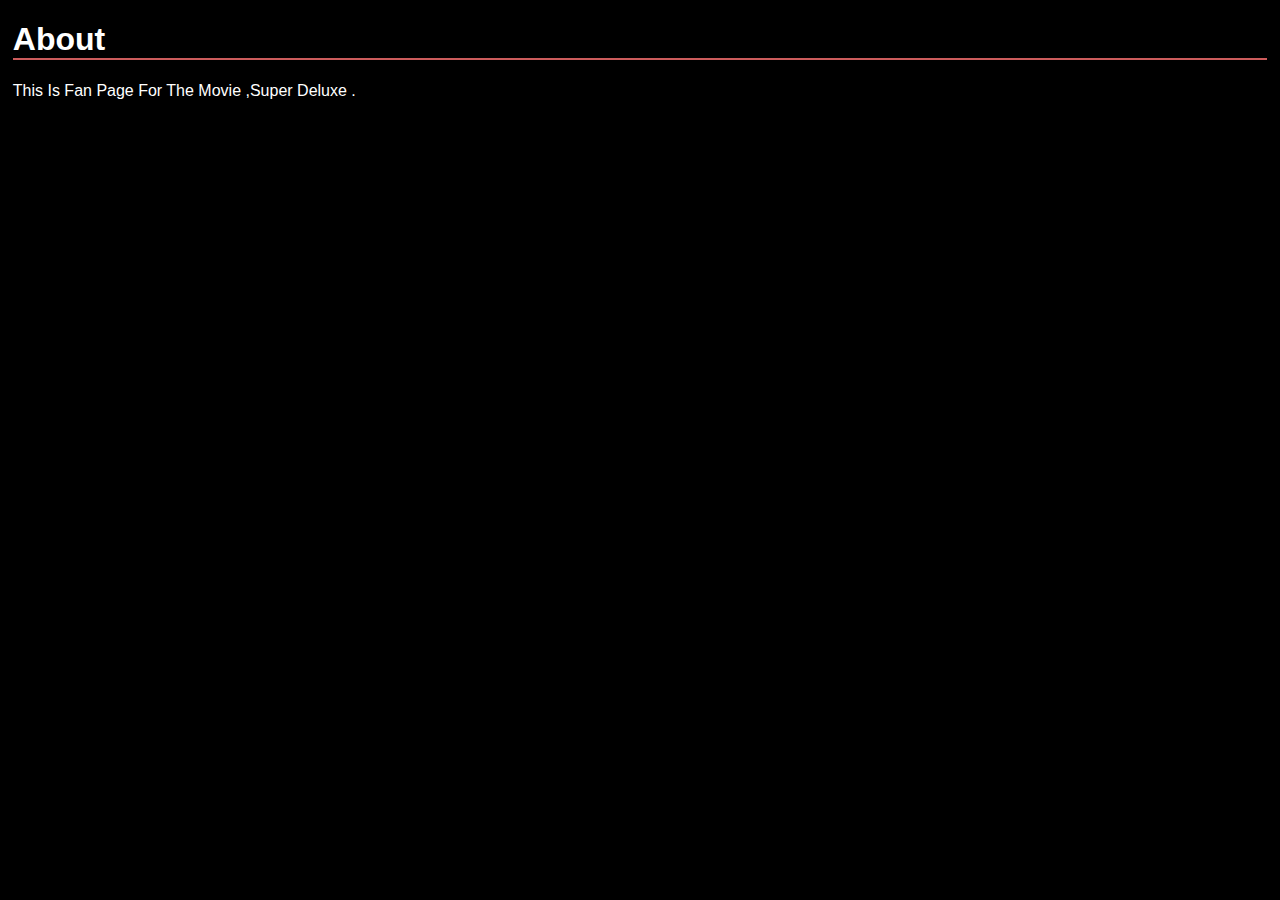
<file: about.html>
<!DOCTYPE html>
<html lang="en">

<head>
    <meta charset="UTF-8">
    <meta http-equiv="X-UA-Compatible" content="IE=edge">
    <meta name="viewport" content="width=device-width, initial-scale=1.0">
    <title>ABOUT</title>
    <style>
        body {
            margin: 1%;
            padding: 0%;
            border: 0%;
            font-family: 'Kanit', sans-serif;
            margin-left: 1%;
            margin-right: 1%;
            font-size: medium;
            background-color: black;
            color: white;
        }

        h1 {
            border-bottom: 2px solid indianred;
            display: block;
        }
    </style>
</head>

<body>
    <h1>About</h1>
    <P>This Is Fan Page For The Movie ,Super Deluxe .</P>
</body>

</html>
</file>
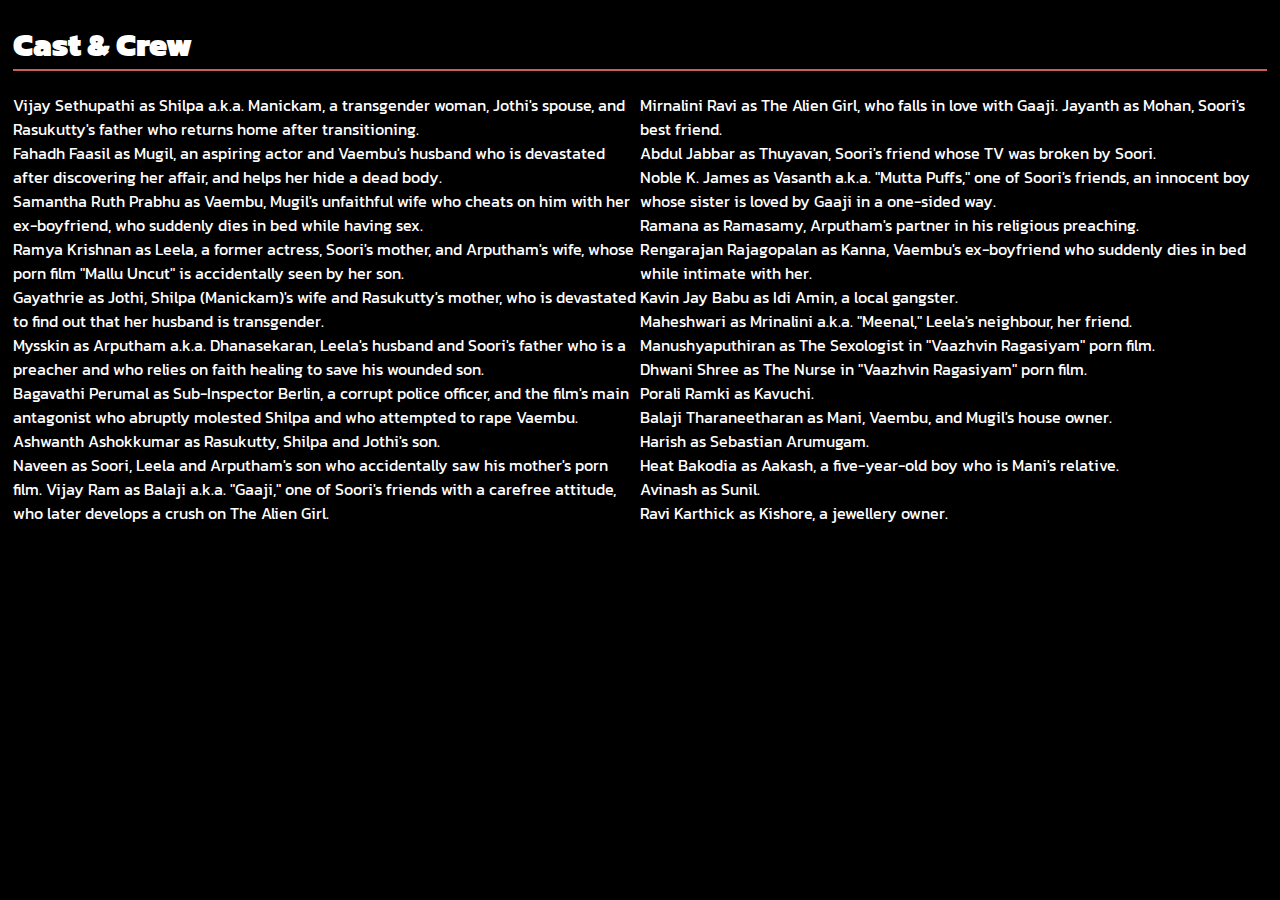
<file: Cast.html>
<!DOCTYPE html>
<html lang="en">

<head>
    <meta charset="UTF-8">
    <meta http-equiv="X-UA-Compatible" content="IE=edge">
    <meta name="viewport" content="width=device-width, initial-scale=1.0">
    <title>Cast & crew</title>
    <link rel="preconnect" href="https://fonts.googleapis.com">
    <link rel="preconnect" href="https://fonts.gstatic.com" crossorigin>
    <link href="https://fonts.googleapis.com/css2?family=Kanit:ital,wght@1,200&display=swap" rel="stylesheet">
    <style>
        body {
            margin: 1%;
            padding: 0%;
            border: 0%;
            font-family: 'Kanit', sans-serif;
            margin-left: 1%;
            margin-right: 1%;
            font-size: medium;
            background-color: black;
            color: white;
        }

        .right {
            height: 50%;
            width: 50%;
            float: left;


        }

        .left {
            height: 50%;
            width: 50%;
            float: right;

        }

        .left {
            width: 50%;
        }

        h1 {
            border-bottom: 2px solid indianred;

            display: block;
        }
    </style>
</head>

<body>
    <h1><b>
            <l>Cast & Crew</l>
        </b></h1>
    <div class="right">
        Vijay Sethupathi as Shilpa a.k.a. Manickam, a transgender woman, Jothi's spouse, and Rasukutty's father who
        returns home after transitioning.
        <br>
        Fahadh Faasil as Mugil, an aspiring actor and Vaembu's husband who is devastated after discovering her affair,
        and helps her hide a dead body.
        <br>
        Samantha Ruth Prabhu as Vaembu, Mugil's unfaithful wife who cheats on him with her ex-boyfriend, who suddenly
        dies in bed while having sex.
        <br>
        Ramya Krishnan as Leela, a former actress, Soori's mother, and Arputham's wife, whose porn film "Mallu Uncut" is
        accidentally seen by her son.
        <br>
        Gayathrie as Jothi, Shilpa (Manickam)'s wife and Rasukutty's mother, who is devastated to find out that her
        husband is transgender.
        <br>
        Mysskin as Arputham a.k.a. Dhanasekaran, Leela's husband and Soori's father who is a preacher and who relies on
        faith healing to save his wounded son.
        <br>
        Bagavathi Perumal as Sub-Inspector Berlin, a corrupt police officer, and the film's main antagonist who abruptly
        molested Shilpa and who attempted to rape Vaembu.
        <br>
        Ashwanth Ashokkumar as Rasukutty, Shilpa and Jothi's son.
        <br>
        Naveen as Soori, Leela and Arputham's son who accidentally saw his mother's porn film.
        Vijay Ram as Balaji a.k.a. "Gaaji," one of Soori's friends with a carefree attitude, who later develops a crush
        on The Alien Girl.
        <br>
    </div>
    <div class="left">
        Mirnalini Ravi as The Alien Girl, who falls in love with Gaaji.
        Jayanth as Mohan, Soori's best friend.
        <br>
        Abdul Jabbar as Thuyavan, Soori's friend whose TV was broken by Soori.
        <br>
        Noble K. James as Vasanth a.k.a. "Mutta Puffs," one of Soori's friends, an innocent boy whose sister is loved by
        Gaaji in a one-sided way.
        <br>
        Ramana as Ramasamy, Arputham's partner in his religious preaching.
        <br>
        Rengarajan Rajagopalan as Kanna, Vaembu's ex-boyfriend who suddenly dies in bed while intimate with her.
        <br>
        Kavin Jay Babu as Idi Amin, a local gangster.
        <br>
        Maheshwari as Mrinalini a.k.a. "Meenal," Leela's neighbour, her friend.
        <br>
        Manushyaputhiran as The Sexologist in "Vaazhvin Ragasiyam" porn film.
        <br>
        Dhwani Shree as The Nurse in "Vaazhvin Ragasiyam" porn film.
        <br>
        Porali Ramki as Kavuchi.
        <br>
        Balaji Tharaneetharan as Mani, Vaembu, and Mugil's house owner.
        <br>
        Harish as Sebastian Arumugam.
        <br>
        Heat Bakodia as Aakash, a five-year-old boy who is Mani's relative.
        <br>
        Avinash as Sunil.
        <br>
        Ravi Karthick as Kishore, a jewellery owner.
        <br>
    </div>
</body>

</html>
</file>
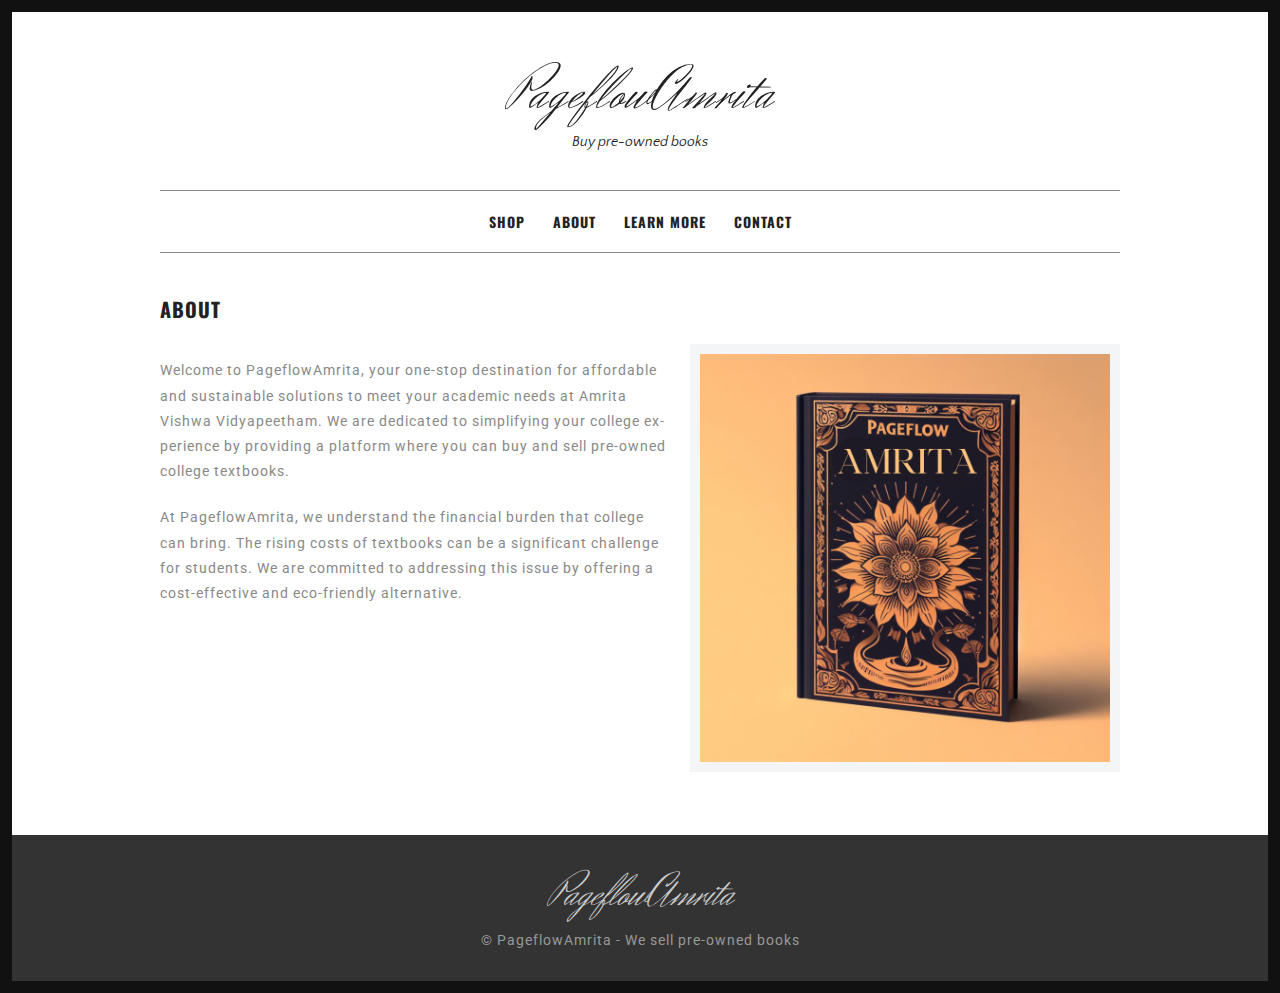
<file: Moschino Free Website Template - Free-CSS.com/HTML-Moschino1.0.0/about.html>
<!DOCTYPE html>
<html lang="en-US">
<head>
<meta charset="UTF-8">
<meta name="viewport" content="width=device-width, initial-scale=1">
<title>PageflowAmrita | About</title>
<link rel='stylesheet' href='css/woocommerce-layout.css' type='text/css' media='all'/>
<link rel='stylesheet' href='css/woocommerce-smallscreen.css' type='text/css' media='only screen and (max-width: 768px)'/>
<link rel='stylesheet' href='css/woocommerce.css' type='text/css' media='all'/>
<link rel='stylesheet' href='css/font-awesome.min.css' type='text/css' media='all'/>
<link rel='stylesheet' href='style.css' type='text/css' media='all'/>
<link rel='stylesheet' href='https://fonts.googleapis.com/css?family=Oswald:400,500,700%7CRoboto:400,500,700%7CHerr+Von+Muellerhoff:400,500,700%7CQuattrocento+Sans:400,500,700' type='text/css' media='all'/>
<link rel='stylesheet' href='css/easy-responsive-shortcodes.css' type='text/css' media='all'/>
</head>
<body class="home page page-template page-template-template-portfolio page-template-template-portfolio-php">
<div id="page">
	<div class="container">
		<header id="masthead" class="site-header">
		<div class="site-branding">
			<h1 class="site-title"><a href="shop.html" rel="home">PageflowAmrita</a></h1>
			<h2 class="site-description">Buy pre-owned books</h2>
		</div>
		<nav id="site-navigation" class="main-navigation">
		<button class="menu-toggle">Menu</button>
		<a class="skip-link screen-reader-text" href="#content">Skip to content</a>
		<div class="menu-menu-1-container">
			<ul id="menu-menu-1" class="menu">
				<li><a href="shop.html">Shop</a></li>
				<li><a href="about.html">About</a></li>
				
			
				<li><a href="Learn More.html">Learn More</a></li>
				<!-- <li><a href="#">Pages</a>
				<ul class="sub-menu">
					<li><a href="portfolio-item.html">Portfolio Item</a></li>
					<li><a href="blog-single.html">Blog Article</a></li>
					<li><a href="shop-single.html">Shop Item</a></li>
					<li><a href="portfolio-category.html">Portfolio Category</a></li>
				</ul>
				</li> -->
				<li><a href="contact.html">Contact</a></li>
			</ul>
		</div>
		</nav>
		</header>
		<!-- #masthead -->
		<div id="content" class="site-content">
			<div id="primary" class="content-area column full">
				<main id="main" class="site-main">
				
				<article class="hentry">
				<header class="entry-header">
				<h1 class="entry-title">About</h1>	
				</header>
				<!-- .entry-header -->

				<div class="entry-content">
				<p><img style="border:10px solid #f4f5f6" src="images/Add a heading.jpg" alt="bg5" width="430" class="alignright"></p>
				<p>Welcome to PageflowAmrita, your one-stop destination for affordable and sustainable solutions to meet your academic needs at Amrita Vishwa Vidyapeetham. We are dedicated to simplifying your college experience by providing a platform where you can buy and sell pre-owned college textbooks.
                </p>
				<p>At PageflowAmrita, we understand the financial burden that college can bring. The rising costs of textbooks can be a significant challenge for students. We are committed to addressing this issue by offering a cost-effective and eco-friendly alternative.</p>
				<!-- <h2 style="font-family: 'Herr Von Muellerhoff';color:#ccc;font-weight:300;">Yours, Von Muellerhoff</h2> -->
				</div><!-- .entry-content -->
				</article>
				
				</main>
				<!-- #main -->
			</div>
			<!-- #primary -->
		</div>
		<!-- #content -->
	</div>
	<!-- .container -->
	<footer id="colophon" class="site-footer">
	<div class="container">
		<div class="site-info">
			<h1 style="font-family: 'Herr Von Muellerhoff';color: #ccc;font-weight:300;text-align: center;margin-bottom:0;margin-top:0;line-height:1.4;font-size: 46px;">PageflowAmrita</h1>
			&copy; PageflowAmrita - We sell pre-owned books</a>
		</div>
	</div>	
	</footer>
	<a href="#top" class="smoothup" title="Back to top"><span class="genericon genericon-collapse"></span></a>
</div>
<!-- #page -->
<script src='js/jquery.js'></script>
<script src='js/plugins.js'></script>
<script src='js/scripts.js'></script>
<script src='js/masonry.pkgd.min.js'></script>
</body>
</html>
</file>
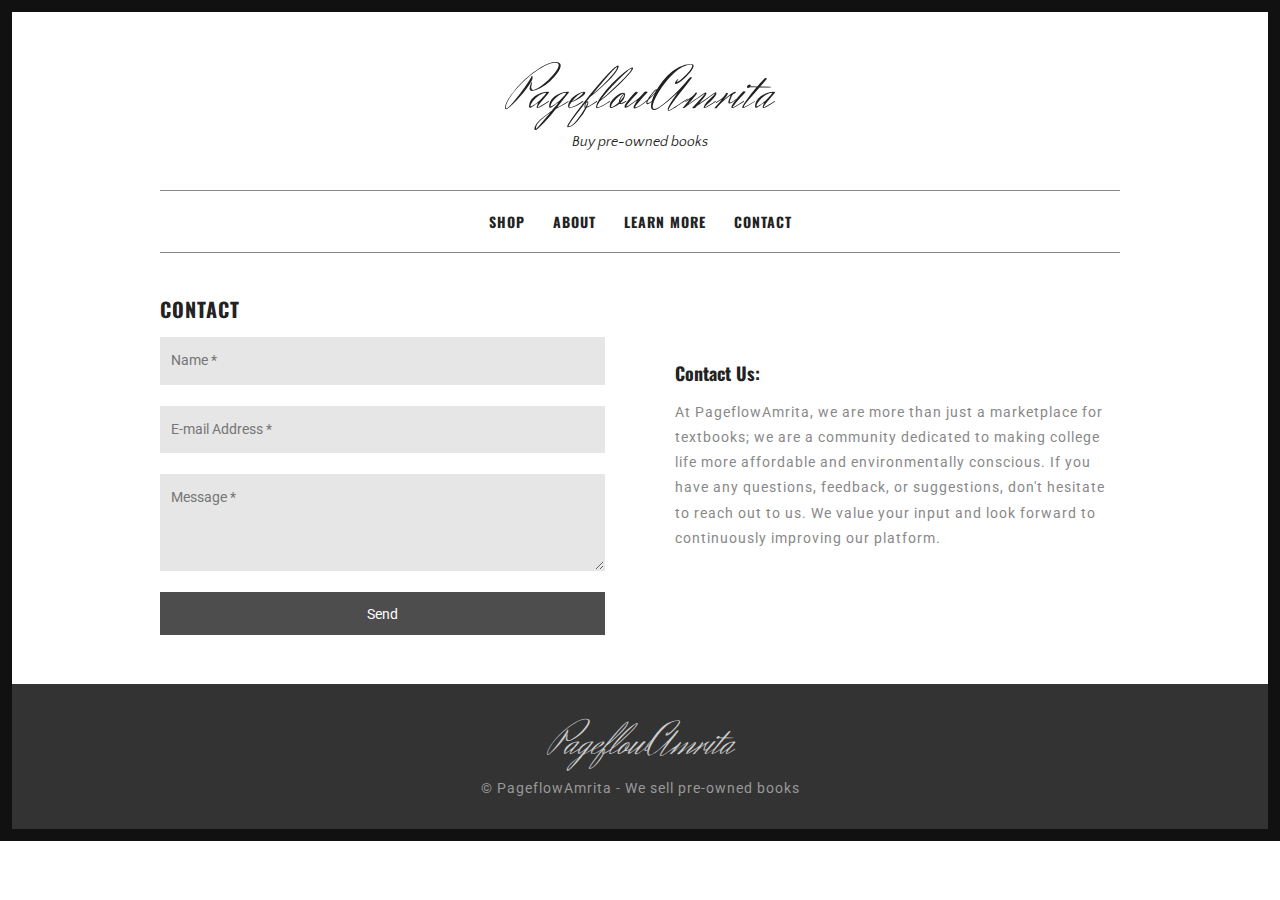
<file: Moschino Free Website Template - Free-CSS.com/HTML-Moschino1.0.0/contact.html>
<!DOCTYPE html>
<html lang="en-US">
<head>
<meta charset="UTF-8">
<meta name="viewport" content="width=device-width, initial-scale=1">
<title>PageflowAmrita | Contact</title>
<link rel='stylesheet' href='css/woocommerce-layout.css' type='text/css' media='all'/>
<link rel='stylesheet' hreft='css/woocommerce-smallscreen.css' type='text/css' media='only screen and (max-width: 768px)'/>
<link rel='stylesheet' href='css/woocommerce.css' type='text/css' media='all'/>
<link rel='stylesheet' href='css/font-awesome.min.css' type='text/css' media='all'/>
<link rel='stylesheet' href='style.css' type='text/css' media='all'/>
<link rel='stylesheet' href='https://fonts.googleapis.com/css?family=Oswald:400,500,700%7CRoboto:400,500,700%7CHerr+Von+Muellerhoff:400,500,700%7CQuattrocento+Sans:400,500,700' type='text/css' media='all'/>
<link rel='stylesheet' href='css/easy-responsive-shortcodes.css' type='text/css' media='all'/>
</head>
<body class="home page page-template page-template-template-portfolio page-template-template-portfolio-php">
<div id="page">
	<div class="container">
		<header id="masthead" class="site-header">
		<div class="site-branding">
			<h1 class="site-title"><a href="shop.html" rel="home">PageflowAmrita</a></h1>
			<h2 class="site-description">Buy pre-owned books</h2>
		</div>
		<nav id="site-navigation" class="main-navigation">
		<button class="menu-toggle">Menu</button>
		<a class="skip-link screen-reader-text" href="#content">Skip to content</a>
		<div class="menu-menu-1-container">
			<ul id="menu-menu-1" class="menu">
			<li><a href="shop.html">Shop</a></li>	
				<li><a href="about.html">About</a></li>
				
			
				<li><a href="Learn More.html">Learn More</a></li>
				<!-- <li><a href="#">Pages</a>
				<ul class="sub-menu">
					<li><a href="portfolio-item.html">Portfolio Item</a></li>
					<li><a href="blog-single.html">Blog Article</a></li>
					<li><a href="shop-single.html">Shop Item</a></li>
					<li><a href="portfolio-category.html">Portfolio Category</a></li>
				</ul>
				</li> -->
				<li><a href="contact.html">Contact</a></li>
			</ul>
		</div>
		</nav>
		</header>
		<!-- #masthead -->
		<div id="content" class="site-content">
			<div id="primary" class="content-area column full">
				<main id="main" class="site-main">
				<article id="post-39" class="post-39 page type-page status-publish hentry">
				<header class="entry-header">
				<h1 class="entry-title">Contact</h1>
				</header>
				<!-- .entry-header -->
				<div class="entry-content">
						
					<!-- BEGIN MAP -->
					<!-- <p><script src='https://maps.googleapis.com/maps/api/js?v=3.exp'></script>
					<div style='overflow:hidden;height:380px;width:100%;'>
					<div id='gmap_canvas' style='height:380px;width:100%;'></div>
					<div>embed google maps</a></div>
					<style>#gmap_canvas img{max-width:none!important;background:none!important}</style>
					</div>
					<p><script type='text/javascript'>function init_map(){var myOptions = {zoom:10,center:new google.maps.LatLng(3.4000221,-76.387969),mapTypeId: google.maps.MapTypeId.ROADMAP};map = new google.maps.Map(document.getElementById('gmap_canvas'), myOptions);marker = new google.maps.Marker({map: map,position: new google.maps.LatLng(3.4000221,-76.387969)});infowindow = new google.maps.InfoWindow({content:'<strong>Jane Photography</strong><br />Florida Beach<br />'});google.maps.event.addListener(marker, 'click', function(){infowindow.open(map,marker);});infowindow.open(map,marker);}google.maps.event.addDomListener(window, 'load', init_map);</script></p> -->
					<!-- END MAP -->
						
					<div class="wpcmsdev-columns">
						<div class="column column-width-one-half">
											
							
							<form class="wpcf7" method="post" action="contact.php" id="contactform">
								<div class="form">
									<p><input type="text" name="name" placeholder="Name *"></p>
									<p><input type="text" name="email" placeholder="E-mail Address *"></p>
									<p><textarea name="comment" rows="3" placeholder="Message *"></textarea></p>
									<input type="submit" id="submit" class="clearfix btn" value="Send">
								</div>
							</form>
							<div class="done">								
								Your message has been sent. Thank you!
							</div>
							
						</div>
						<div class="column column-width-one-half">
							<h4> Contact Us: </h4>
							<p>
								At PageflowAmrita, we are more than just a marketplace for textbooks; we are a community dedicated to making college life more affordable and environmentally conscious. If you have any questions, feedback, or suggestions, don't hesitate to reach out to us. We value your input and look forward to continuously improving our platform.
							</p>
						</div>
					</div>
				</div>
				<!-- .entry-content -->
				</article>
				</main>
				<!-- #main -->
			</div>
			<!-- #primary -->
		</div>
		<!-- #content -->
	</div>
	<!-- .container -->
	<footer id="colophon" class="site-footer">
	<div class="container">
		<div class="site-info">
			<h1 style="font-family: 'Herr Von Muellerhoff';color: #ccc;font-weight:300;text-align: center;margin-bottom:0;margin-top:0;line-height:1.4;font-size: 46px;">PageflowAmrita</h1>
			&copy; PageflowAmrita - We sell pre-owned books</a>
		</div>
	</div>
	</footer>
	<a href="#top" class="smoothup" title="Back to top"><span class="genericon genericon-collapse"></span></a>
</div>
<!-- #page -->
<script src='js/jquery.js'></script>
<script src='js/plugins.js'></script>
<script src='js/scripts.js'></script>
<script src='js/masonry.pkgd.min.js'></script>
<script src='js/validate.js'></script>
</body>
</html>
</file>
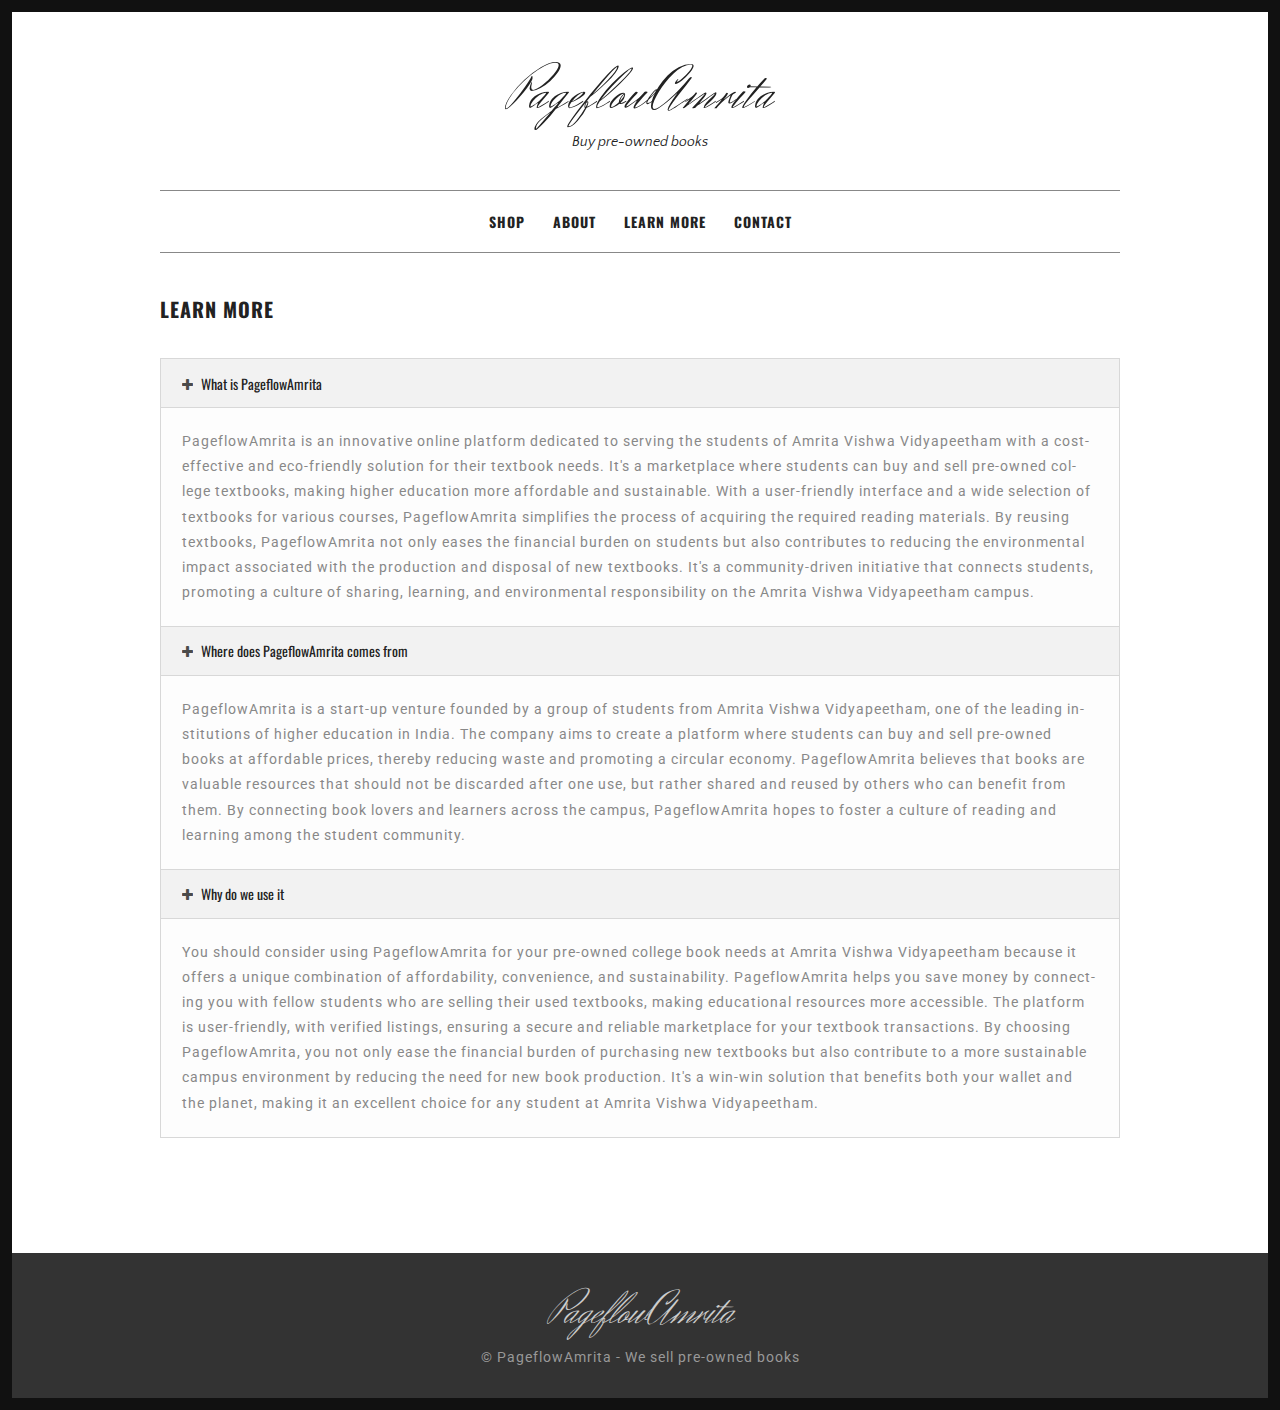
<file: Moschino Free Website Template - Free-CSS.com/HTML-Moschino1.0.0/Learn more.html>
<!DOCTYPE html>
<html lang="en-US">

<head>
	<meta charset="UTF-8">
	<meta name="viewport" content="width=device-width, initial-scale=1">
	<title>PageflowAmrita | Learn more</title>
	<link rel='stylesheet' href='css/woocommerce-layout.css' type='text/css' media='all' />
	<link rel='stylesheet' href='css/woocommerce-smallscreen.css' type='text/css'
		media='only screen and (max-width: 768px)' />
	<link rel='stylesheet' href='css/woocommerce.css' type='text/css' media='all' />
	<link rel='stylesheet' href='css/font-awesome.min.css' type='text/css' media='all' />
	<link rel='stylesheet' href='style.css' type='text/css' media='all' />
	<link rel='stylesheet'
		href='https://fonts.googleapis.com/css?family=Oswald:400,500,700%7CRoboto:400,500,700%7CHerr+Von+Muellerhoff:400,500,700%7CQuattrocento+Sans:400,500,700'
		type='text/css' media='all' />
	<link rel='stylesheet' href='css/easy-responsive-shortcodes.css' type='text/css' media='all' />
</head>

<body>
	<div id="page">
		<div class="container">
			<header id="masthead" class="site-header">
				<div class="site-branding">
					<h1 class="site-title"><a href="shop.html" rel="home">PageflowAmrita</a></h1>
					<h2 class="site-description">Buy pre-owned books</h2>
				</div>
				<nav id="site-navigation" class="main-navigation">
					<button class="menu-toggle">Menu</button>
					<a class="skip-link screen-reader-text" href="#content">Skip to content</a>
					<div class="menu-menu-1-container">
						<ul id="menu-menu-1" class="menu">
<li><a href="shop.html">Shop</a></li>
							<li><a href="about.html">About</a></li>
							

							<li><a href="Learn More.html">Learn More</a></li>
							<!-- <li><a href="#">Pages</a>
								<ul class="sub-menu">
									<li><a href="portfolio-item.html">Portfolio Item</a></li>
									<li><a href="blog-single.html">Blog Article</a></li>
									<li><a href="shop-single.html">Shop Item</a></li>
									<li><a href="portfolio-category.html">Portfolio Category</a></li>
								</ul>
							</li> -->
							<li><a href="contact.html">Contact</a></li>
						</ul>
					</div>
				</nav>
			</header>
			<!-- #masthead -->
			<div id="content" class="site-content">
				<div id="primary" class="content-area column full">
					<main id="main" class="site-main" role="main">
						<article id="post-37" class="post-37 page type-page status-publish hentry">
							<header class="entry-header">
								<h1 class="entry-title">Learn More</h1>
							</header>
							<!-- .entry-header -->
							<div class="entry-content">
								<p>

								</p>

								<div class="wpcmsdev-accordion">
									<div class="accordion-item">
										<h3 class="accordion-item-title"><a href="#accordion-item-what-is-lore-ipsum"><i
													class="fa fa-plus icon-for-inactive"></i><i
													class="fa fa-minus icon-for-active"></i>What is PageflowAmrita</a>
										</h3>
										<div id="accordion-item-what-is-lore-ipsum" class="accordion-item-content">
											<p>
												PageflowAmrita is an innovative online platform dedicated to serving the
												students of Amrita Vishwa Vidyapeetham with a cost-effective and
												eco-friendly solution for their textbook needs. It's a marketplace where
												students can buy and sell pre-owned college textbooks, making higher
												education more affordable and sustainable. With a user-friendly
												interface and a wide selection of textbooks for various courses,
												PageflowAmrita simplifies the process of acquiring the required reading
												materials. By reusing textbooks, PageflowAmrita not only eases the
												financial burden on students but also contributes to reducing the
												environmental impact associated with the production and disposal of new
												textbooks. It's a community-driven initiative that connects students,
												promoting a culture of sharing, learning, and environmental
												responsibility on the Amrita Vishwa Vidyapeetham campus.
											</p>
										</div>
									</div>
									<div class="accordion-item">
										<h3 class="accordion-item-title"><a
												href="#accordion-item-where-does-it-come-from"><i
													class="fa fa-plus icon-for-inactive"></i><i
													class="fa fa-minus icon-for-active"></i>Where does PageflowAmrita
												comes from</a>
										</h3>
										<div id="accordion-item-where-does-it-come-from" class="accordion-item-content">
											<p>
												PageflowAmrita is a start-up venture founded by a group of students from
												Amrita Vishwa Vidyapeetham, one of the leading institutions of higher
												education in India. The company aims to create a platform where students
												can buy and sell pre-owned books at affordable prices, thereby reducing
												waste and promoting a circular economy. PageflowAmrita believes that
												books are valuable resources that should not be discarded after one use,
												but rather shared and reused by others who can benefit from them. By
												connecting book lovers and learners across the campus, PageflowAmrita
												hopes to foster a culture of reading and learning among the student
												community.
											</p>
										</div>
									</div>
									<div class="accordion-item">
										<h3 class="accordion-item-title"><a href="#accordion-item-why-do-we-use-it"><i
													class="fa fa-plus icon-for-inactive"></i><i
													class="fa fa-minus icon-for-active"></i>Why do we use it</a></h3>
										<div id="accordion-item-why-do-we-use-it" class="accordion-item-content">
											<p>
												You should consider using PageflowAmrita for your pre-owned college book
												needs at Amrita Vishwa Vidyapeetham because it offers a unique
												combination of affordability, convenience, and sustainability.
												PageflowAmrita helps you save money by connecting you with fellow
												students who are selling their used textbooks, making educational
												resources more accessible. The platform is user-friendly, with verified
												listings, ensuring a secure and reliable marketplace for your textbook
												transactions. By choosing PageflowAmrita, you not only ease the
												financial burden of purchasing new textbooks but also contribute to a
												more sustainable campus environment by reducing the need for new book
												production. It's a win-win solution that benefits both your wallet and
												the planet, making it an excellent choice for any student at Amrita
												Vishwa Vidyapeetham.
											</p>
										</div>
									</div>
								</div>

						</article>
						<div class="clearfix">
						</div>
						<nav class="pagination"></nav>
					</main>

				</div>

			</div>

		</div>
		<!-- .container -->
		<footer id="colophon" class="site-footer">
			<div class="container">
				<div class="site-info">
					<h1
						style="font-family: 'Herr Von Muellerhoff';color: #ccc;font-weight:300;text-align: center;margin-bottom:0;margin-top:0;line-height:1.4;font-size: 46px;">
						PageflowAmrita</h1>
					&copy; PageflowAmrita - We sell pre-owned books</a>
				</div>
			</div>
		</footer>
		<a href="#top" class="smoothup" title="Back to top"><span class="genericon genericon-collapse"></span></a>
	</div>
	<!-- #page -->
	<script src='js/jquery.js'></script>
	<script src='js/plugins.js'></script>
	<script src='js/scripts.js'></script>
	<script src='js/accordion.js'></script>
	<script src='js/tabs.js'></script>
	<script src='js/toggle.js'></script>
	<script src='js/masonry.pkgd.min.js'></script>
</body>

</html>
</file>
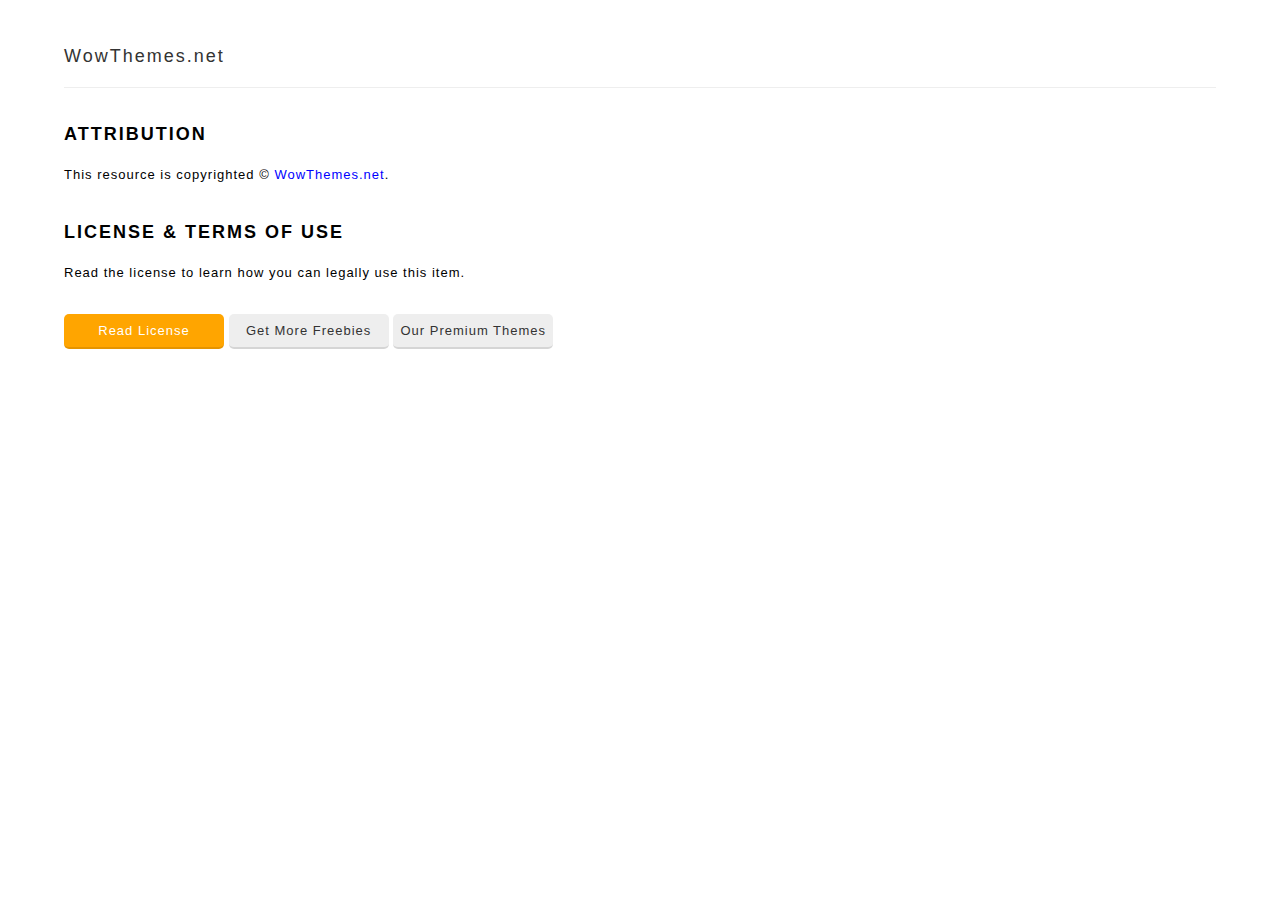
<file: Moschino Free Website Template - Free-CSS.com/HTML-Moschino1.0.0/license.html>
<html>
<body>
<style>
h1 {font-size:18px;letter-spacing:2px;margin-top:30px;}
body {margin:0;font-family:Arial;line-height:1.8; 
    letter-spacing: 1px;
    font-size: 13px;}
hr {border-top:1px solid #eee;border-bottom:0;height:1px;}
a {text-decoration:none;color:blue;}
.btn {text-align:center;background-color:#eee;padding:5px;color:#333;border-bottom:2px solid rgba(0,0,0,0.1);border-radius:5px;min-width:150px;display:inline-block;}
.btn.green {background-color:green;color:#fff;}
.btn.orange {background-color:orange;color:#fff;}
.paypal {display: inline-block;
    font-family: inherit;
    font-size: 12px;
    font-weight: 900;
    color: #fff;
    text-align: center;
    padding: 10px 14px;
    background: #f39264;
    border: 0;
    cursor: pointer;
    outline: none;
    margin-top: 15px;
    border-bottom: 3px solid rgba(0,0,0,0.1);}
</style>
<div style="max-width:90%;margin:0px auto;margin-top:40px;">
<h1 style="border-bottom:1px solid #eee;margin-bottom:20px;padding-bottom:15px;"><a style="text-decoration:none;color:#333;font-weight:300;" href="https://www.wowthemes.net">WowThemes.net</a> <i style="color:#ccc;font-size:12px;"></i><h1>

<h1>ATTRIBUTION</h1>
This resource is copyrighted &copy; <a href="https://www.wowthemes.net">WowThemes.net</a>.
<h1>LICENSE & TERMS OF USE</h1>
Read the license to learn how you can legally use this item.
<div style="text-align:left;background:#fff;padding:30px 0;margin-top:0px;"><a class="btn orange" href="http://www.wowthemes.net/freebies-license/">Read License</a> <a class="btn" href="https://www.wowthemes.net/category/free-themes-templates/">Get More Freebies</a> <a class="btn" href="https://www.wowthemes.net/">Our Premium Themes</a> 
</div>
</div>
</body>
</html>
</file>
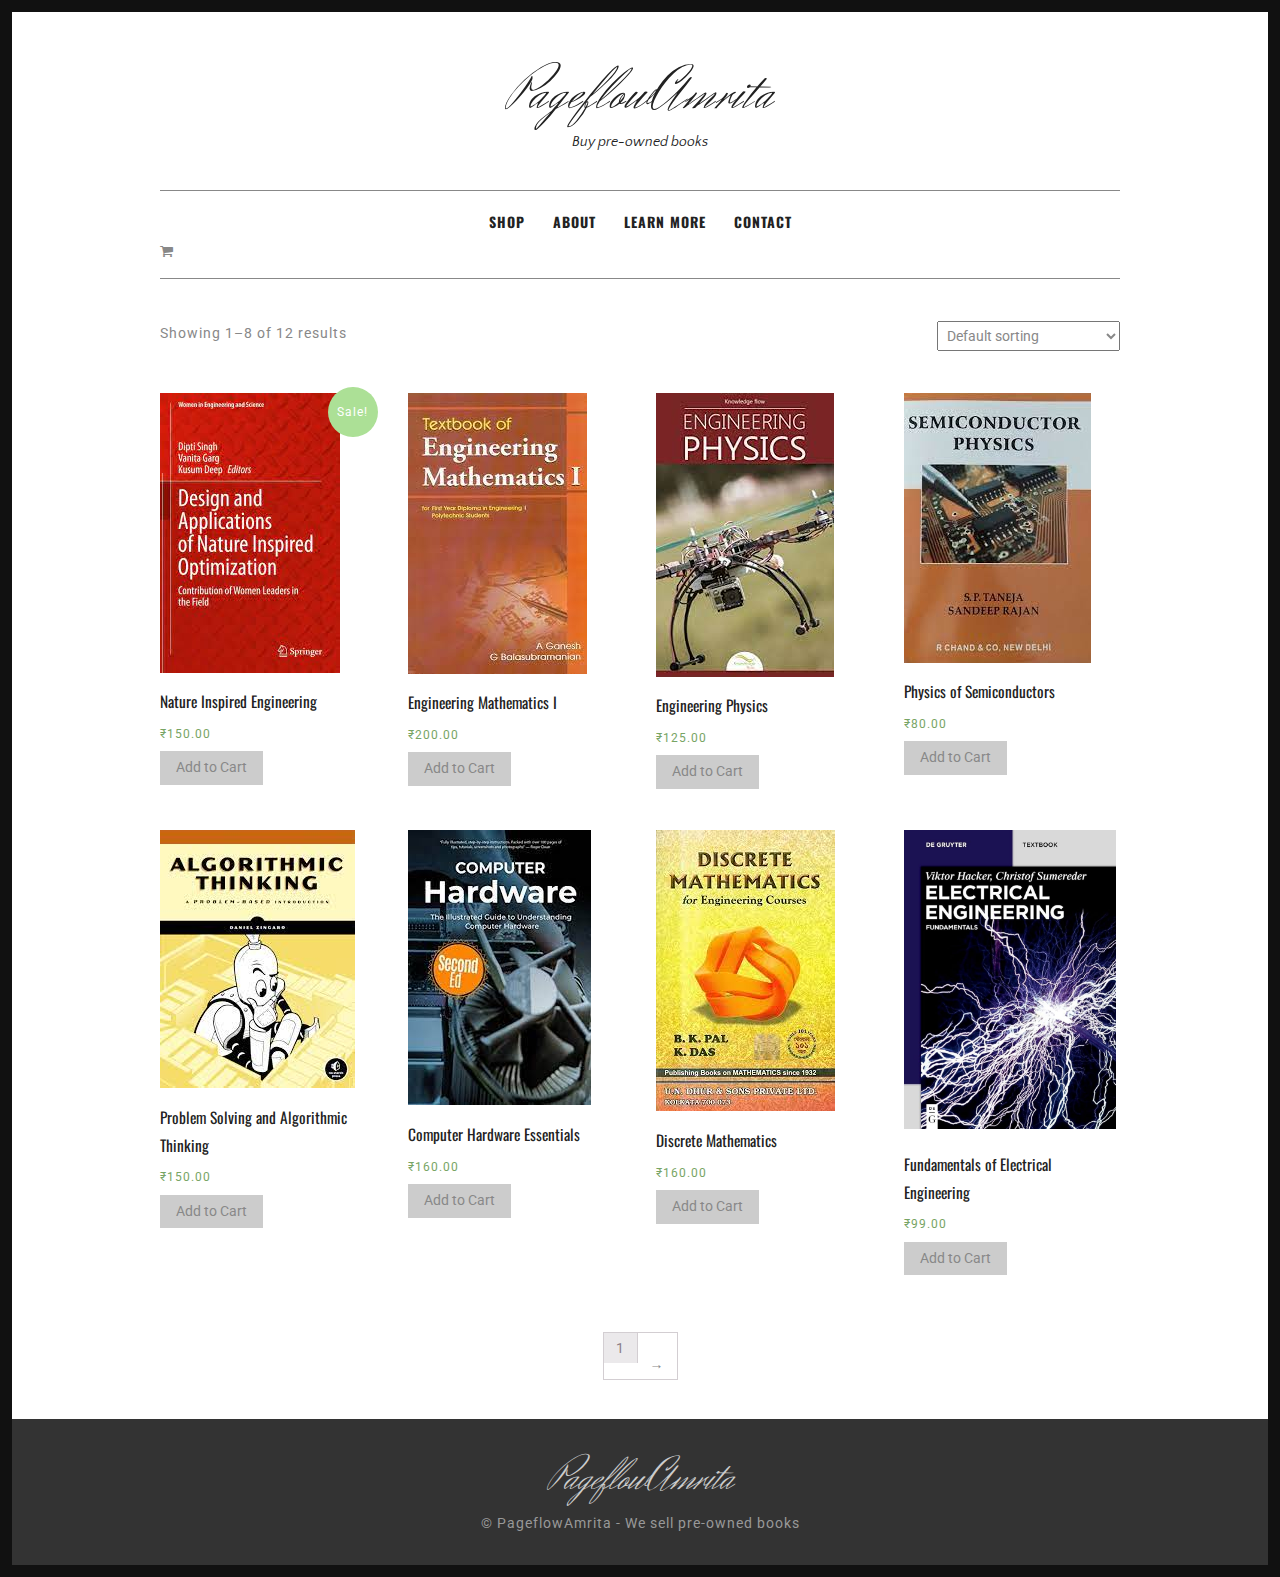
<file: Moschino Free Website Template - Free-CSS.com/HTML-Moschino1.0.0/shop.html>
<!DOCTYPE html>
<html lang="en-US">
<head>
<meta charset="UTF-8">
<meta name="viewport" content="width=device-width, initial-scale=1">
<title>PageflowAmrita | Minimalist Free HTML Portfolio by WowThemes.net</title>
<link rel='stylesheet' href='css/woocommerce-layout.css' type='text/css' media='all'/>
<link rel='stylesheet' href='css/woocommerce-smallscreen.css' type='text/css' media='only screen and (max-width: 768px)'/>
<link rel='stylesheet' href='css/woocommerce.css' type='text/css' media='all'/>
<link rel='stylesheet' href='css/font-awesome.min.css' type='text/css' media='all'/>
<link rel='stylesheet' href='style.css' type='text/css' media='all'/>
<link rel='stylesheet' href='https://fonts.googleapis.com/css?family=Oswald:400,500,700%7CRoboto:400,500,700%7CHerr+Von+Muellerhoff:400,500,700%7CQuattrocento+Sans:400,500,700' type='text/css' media='all'/>
<link rel='stylesheet' href='css/easy-responsive-shortcodes.css' type='text/css' media='all'/>
<style>
	/* your-cart-styles.css */

/* CSS for Cart Icon and Cart Content */
.cart-icon {
    cursor: pointer;
}

.cart-content {
    display: none;
    position: fixed;
    top: 0;
    right: 0;
    background: white;
    width: 300px;
    height: 100%;
    overflow: auto;
    z-index: 1000;
    box-shadow: -2px 0 5px rgba(0, 0, 0, 0.2);
    padding: 10px;
}

.cart-content.show-cart {
    display: block;
}

</style>
</head>
<body class="archive post-type-archive post-type-archive-product woocommerce woocommerce-page">
<div id="page">
	<div class="container">
		<header id="masthead" class="site-header">
		<div class="site-branding">
			<h1 class="site-title"><a href="shop.html" rel="home">PageflowAmrita</a></h1>
			<h2 class="site-description">Buy pre-owned books</h2>
		</div>
		<nav id="site-navigation" class="main-navigation">
		<button class="menu-toggle">Menu</button>
		<a class="skip-link screen-reader-text" href="#content">Skip to content</a>
		<div class="menu-menu-1-container">
			<ul id="menu-menu-1" class="menu">
				<li><a href="shop.html">Shop</a></li>
				<li><a href="about.html">About</a></li>
				
			
				<li><a href="Learn More.html">Learn More</a></li>
				 <!-- <li><a href="#">Pages</a>
				<ul class="sub-menu">
					<li><a href="portfolio-item.html">Portfolio Item</a></li>
					<li><a href="blog-single.html">Blog Article</a></li>
					<li><a href="shop-single.html">Shop Item</a></li>
					<li><a href="portfolio-category.html">Portfolio Category</a></li>
				</ul>-->
				<li><a href="contact.html">Contact</a></li>
			</ul>
			<div id="cart-icon" class="cart-icon">
				<i class="fa fa-shopping-cart"></i>
			</div>
			<div id="cart-content" class="cart-content">
				<h3>Shopping Cart</h3>
				<ul id="cart-items"></ul>
				<p>Total: <span id="cart-total">₹0.00</span></p>
			</div>
			
		</div>
		</nav>
		</header>
		<!-- #masthead -->
		<div id="content" class="site-content">
			<div id="primary" class="content-area column full">
				<main id="main" class="site-main" role="main">
				<p class="woocommerce-result-count">
					 Showing 1–8 of 12 results
				</p>
				<form class="woocommerce-ordering" method="get">
					<select name="orderby" class="orderby">
						<option value="menu_order" selected="selected">Default sorting</option>
						<option value="popularity">Sort by popularity</option>
						<option value="rating">Sort by average rating</option>
						<option value="date">Sort by newness</option>
						<option value="price">Sort by price: low to high</option>
						<option value="price-desc">Sort by price: high to low</option>
					</select>
				</form>
				<ul class="products">
				  <div id="content" class="site-content">
                <div id="primary" class="content-area column full">
                    <main id="main" class="site-main" role="main">
                        <div class="products">
					<li class="first product">
					<!-- <a href="shop-single.html"> -->
					<span class="onsale">Sale!</span>
					<img src="images/1.jfif" alt="">
					<h3>Nature Inspired Engineering</h3>
					<span class="price"><span class="amount">₹150.00</span></span>
					<button class="add-to-cart" data-name="Nature Inspired Engineering" data-price="150.00">Add to Cart</button>
					<!-- </a><a href="#" class="button">Add to cart</a> -->
					</li>

					<li class="product">
					<!-- <a href=""> -->
					<img src="images/2.jfif" alt="">
					<h3>Engineering Mathematics I</h3>
					<span class="price"><span class="amount">₹200.00</span></span>
					<button class="add-to-cart" data-name=" Engineering Mathematics I" data-price="200.00">Add to Cart</button>
					<!-- </a><a href="#" class="button">Add to cart</a> -->
					</li>
					
					<li class="product">
					<!-- <a href="shop-single.html"> -->
					<img src="images/3.jfif" alt="">
					<h3> Engineering Physics</h3>
					<span class="price"><span class="amount">₹125.00</span></span>
					<button class="add-to-cart" data-name="Engineering Physics" data-price="125.00">Add to Cart</button>
					<!-- </a><a href="#" class="button">Add to cart</a> -->
					</li>
					
					<li class="last product">
					<!-- <a href="shop-single.html"> -->
					<img src="images/4.jfif" alt="">
					<h3>Physics of Semiconductors</h3>
					<span class="price"><span class="amount">₹80.00</span></span>
					<button class="add-to-cart" data-name="Physics of Semiconductors" data-price="80.00">Add to Cart</button>
					<!-- </a><a href="#" class="button">Add to cart</a> -->
					</li>
					
					<li class="first product">
					<!-- <a href="shop-single.html"> -->
					<img src="images/5.jfif" alt="">
					<h3>Problem Solving and Algorithmic Thinking</h3>
					<span class="price"><span class="amount">₹150.00</span></span>
					<button class="add-to-cart" data-name="Gray Blouse" data-price="150.00">Add to Cart</button>
				
					<!-- </a><a href="#" class="button">Add to cart</a> -->
					</li>
					
					<li class="product">
					<!-- <a href="shop-single.html"> -->
					<img src="images/6.jfif" alt="">
					<h3>Computer Hardware Essentials</h3>
					<span class="price"><span class="amount">₹160.00</span></span>
					<button class="add-to-cart" data-name="Computer Hardware Essentials" data-price="160.00">Add to Cart</button>
					<!-- </a><a href="#" class="button">Add to cart</a> -->
					</li>
					
					<li class="product">
					<!-- <a href="shop-single.html"> -->
					<img src="images/7.jfif" alt="">
					<h3>Discrete Mathematics</h3>
					<span class="price"><span class="amount">₹160.00</span></span>
					<button class="add-to-cart" data-name="Discrete Mathematics" data-price="160.00">Add to Cart</button>
					<!-- </a><a href="#" class="button">Add to cart</a> -->
					</li>
					
					<li class="last product">
					 <a href="shop-single.html"> 
					<img src="images/8i.jpg" alt="">
					<h3>Fundamentals of Electrical Engineering</h3>
					<span class="price"><span class="amount">₹99.00</span></span>
					<button class="add-to-cart" data-name="Fundamentals of Electrical Engineering" data-price="99.00">Add to Cart</button>
					<!-- </a><a href="#" class="button">Add to cart</a> -->
					</li>
					
				</ul>
				<nav class="woocommerce-pagination">
				<ul class="page-numbers">
					<li><span class="page-numbers current">1</span></li>
				
					<li><a class="next page-numbers" href="#">→</a></li>
				</ul>
				</nav>
				</main>
				<!-- #main -->
			</div>
			<!-- #primary -->
		</div>
		<!-- #content -->
	</div>
	<!-- .container -->
	<footer id="colophon" class="site-footer">
	<div class="container">
		<div class="site-info">
			<h1 style="font-family: 'Herr Von Muellerhoff';color: #ccc;font-weight:300;text-align: center;margin-bottom:0;margin-top:0;line-height:1.4;font-size: 46px;">PageflowAmrita</h1>
			&copy; PageflowAmrita - We sell pre-owned books</a>
		</div>
	</div>
	</footer>
	<a href="#top" class="smoothup" title="Back to top"><span class="genericon genericon-collapse"></span></a>
</div>
<!-- #page -->
<script> 
	document.addEventListener("DOMContentLoaded", function () {
		const cartIcon = document.getElementById("cart-icon");
		const cartContent = document.getElementById("cart-content");
		const cartItems = document.getElementById("cart-items");
		const cartTotal = document.getElementById("cart-total");

		let cart = [];

		function updateCart() {
			cartItems.innerHTML = "";
			let total = 0;

			cart.forEach((product) => {
				const item = document.createElement("li");
				item.textContent = product.name + " - ₹" + product.price.toFixed(2);
				cartItems.appendChild(item);
				total += product.price;
			});

			cartTotal.textContent = "₹" + total.toFixed(2);
		}

		const addButtons = document.querySelectorAll(".add-to-cart");
		addButtons.forEach((button) => {
			button.addEventListener("click", function () {
				const name = button.getAttribute("data-name");
				const price = parseFloat(button.getAttribute("data-price"));
				cart.push({ name, price });
				updateCart();
			});
		});

		cartIcon.addEventListener("click", function () {
			cartContent.classList.toggle("show-cart");
		});
	});
</script> 


<script src='js/jquery.js'></script>
<script src='js/plugins.js'></script>
<script src='js/scripts.js'></script>
<script src='js/masonry.pkgd.min.js'></script>
</body>
</html>
</file>
<file: Moschino Free Website Template - Free-CSS.com/HTML-Moschino1.0.0/css/woocommerce-layout.css>
.woocommerce #content div.product .woocommerce-tabs ul.tabs:after,.woocommerce #content div.product .woocommerce-tabs ul.tabs:before,.woocommerce #content div.product div.thumbnails:after,.woocommerce #content div.product div.thumbnails:before,.woocommerce .col2-set:after,.woocommerce .col2-set:before,.woocommerce div.product .woocommerce-tabs ul.tabs:after,.woocommerce div.product .woocommerce-tabs ul.tabs:before,.woocommerce div.product div.thumbnails:after,.woocommerce div.product div.thumbnails:before,.woocommerce-page #content div.product .woocommerce-tabs ul.tabs:after,.woocommerce-page #content div.product .woocommerce-tabs ul.tabs:before,.woocommerce-page #content div.product div.thumbnails:after,.woocommerce-page #content div.product div.thumbnails:before,.woocommerce-page .col2-set:after,.woocommerce-page .col2-set:before,.woocommerce-page div.product .woocommerce-tabs ul.tabs:after,.woocommerce-page div.product .woocommerce-tabs ul.tabs:before,.woocommerce-page div.product div.thumbnails:after,.woocommerce-page div.product div.thumbnails:before{content:" ";display:table}.woocommerce #content div.product .woocommerce-tabs,.woocommerce #content div.product .woocommerce-tabs ul.tabs:after,.woocommerce #content div.product div.thumbnails a.first,.woocommerce #content div.product div.thumbnails:after,.woocommerce .cart-collaterals:after,.woocommerce .col2-set:after,.woocommerce .woocommerce-pagination ul.page-numbers:after,.woocommerce div.product .woocommerce-tabs,.woocommerce div.product .woocommerce-tabs ul.tabs:after,.woocommerce div.product div.thumbnails a.first,.woocommerce div.product div.thumbnails:after,.woocommerce ul.products,.woocommerce ul.products li.first,.woocommerce ul.products:after,.woocommerce-page #content div.product .woocommerce-tabs,.woocommerce-page #content div.product .woocommerce-tabs ul.tabs:after,.woocommerce-page #content div.product div.thumbnails a.first,.woocommerce-page #content div.product div.thumbnails:after,.woocommerce-page .cart-collaterals:after,.woocommerce-page .col2-set:after,.woocommerce-page .woocommerce-pagination ul.page-numbers:after,.woocommerce-page div.product .woocommerce-tabs,.woocommerce-page div.product .woocommerce-tabs ul.tabs:after,.woocommerce-page div.product div.thumbnails a.first,.woocommerce-page div.product div.thumbnails:after,.woocommerce-page ul.products,.woocommerce-page ul.products li.first,.woocommerce-page ul.products:after{clear:both}.woocommerce .col2-set,.woocommerce-page .col2-set{width:100%}.woocommerce .col2-set .col-1,.woocommerce-page .col2-set .col-1{float:left;width:48%}.woocommerce .col2-set .col-2,.woocommerce-page .col2-set .col-2{float:right;width:48%}.woocommerce img,.woocommerce-page img{height:auto;max-width:100%}.woocommerce #content div.product div.images,.woocommerce div.product div.images,.woocommerce-page #content div.product div.images,.woocommerce-page div.product div.images{float:left;width:48%}.woocommerce #content div.product div.thumbnails a,.woocommerce div.product div.thumbnails a,.woocommerce-page #content div.product div.thumbnails a,.woocommerce-page div.product div.thumbnails a{float:left;width:30.75%;margin-right:3.8%;margin-bottom:1em}.woocommerce #content div.product div.thumbnails a.last,.woocommerce div.product div.thumbnails a.last,.woocommerce-page #content div.product div.thumbnails a.last,.woocommerce-page div.product div.thumbnails a.last{margin-right:0}.woocommerce #content div.product div.thumbnails.columns-1 a,.woocommerce div.product div.thumbnails.columns-1 a,.woocommerce-page #content div.product div.thumbnails.columns-1 a,.woocommerce-page div.product div.thumbnails.columns-1 a{width:100%;margin-right:0;float:none}.woocommerce #content div.product div.thumbnails.columns-2 a,.woocommerce div.product div.thumbnails.columns-2 a,.woocommerce-page #content div.product div.thumbnails.columns-2 a,.woocommerce-page div.product div.thumbnails.columns-2 a{width:48%}.woocommerce #content div.product div.thumbnails.columns-4 a,.woocommerce div.product div.thumbnails.columns-4 a,.woocommerce-page #content div.product div.thumbnails.columns-4 a,.woocommerce-page div.product div.thumbnails.columns-4 a{width:22.05%}.woocommerce #content div.product div.thumbnails.columns-5 a,.woocommerce div.product div.thumbnails.columns-5 a,.woocommerce-page #content div.product div.thumbnails.columns-5 a,.woocommerce-page div.product div.thumbnails.columns-5 a{width:16.9%}.woocommerce #content div.product div.summary,.woocommerce div.product div.summary,.woocommerce-page #content div.product div.summary,.woocommerce-page div.product div.summary{float:right;width:48%}.woocommerce #content div.product .woocommerce-tabs ul.tabs li,.woocommerce div.product .woocommerce-tabs ul.tabs li,.woocommerce-page #content div.product .woocommerce-tabs ul.tabs li,.woocommerce-page div.product .woocommerce-tabs ul.tabs li{display:inline-block}.woocommerce #content div.product #reviews .comment:after,.woocommerce #content div.product #reviews .comment:before,.woocommerce .woocommerce-pagination ul.page-numbers:after,.woocommerce .woocommerce-pagination ul.page-numbers:before,.woocommerce div.product #reviews .comment:after,.woocommerce div.product #reviews .comment:before,.woocommerce ul.products:after,.woocommerce ul.products:before,.woocommerce-page #content div.product #reviews .comment:after,.woocommerce-page #content div.product #reviews .comment:before,.woocommerce-page .woocommerce-pagination ul.page-numbers:after,.woocommerce-page .woocommerce-pagination ul.page-numbers:before,.woocommerce-page div.product #reviews .comment:after,.woocommerce-page div.product #reviews .comment:before,.woocommerce-page ul.products:after,.woocommerce-page ul.products:before{content:" ";display:table}.woocommerce #content div.product #reviews .comment:after,.woocommerce div.product #reviews .comment:after,.woocommerce-page #content div.product #reviews .comment:after,.woocommerce-page div.product #reviews .comment:after{clear:both}.woocommerce #content div.product #reviews .comment img,.woocommerce div.product #reviews .comment img,.woocommerce-page #content div.product #reviews .comment img,.woocommerce-page div.product #reviews .comment img{float:right;height:auto}.woocommerce ul.products li.product,.woocommerce-page ul.products li.product{float:left;margin:0 3.8% 2.992em 0;padding:0;position:relative;width:22.05%}.woocommerce ul.products li.last,.woocommerce-page ul.products li.last{margin-right:0}.woocommerce-page.columns-1 ul.products li.product,.woocommerce.columns-1 ul.products li.product{width:100%;margin-right:0}.woocommerce-page.columns-2 ul.products li.product,.woocommerce.columns-2 ul.products li.product{width:48%}.woocommerce-page.columns-3 ul.products li.product,.woocommerce.columns-3 ul.products li.product{width:30.75%}.woocommerce-page.columns-5 ul.products li.product,.woocommerce.columns-5 ul.products li.product{width:16.95%}.woocommerce-page.columns-6 ul.products li.product,.woocommerce.columns-6 ul.products li.product{width:13.5%}.woocommerce .woocommerce-result-count,.woocommerce-page .woocommerce-result-count{float:left}.woocommerce .woocommerce-ordering,.woocommerce-page .woocommerce-ordering{float:right}.woocommerce .woocommerce-pagination ul.page-numbers li,.woocommerce-page .woocommerce-pagination ul.page-numbers li{display:inline-block}.woocommerce #content table.cart img,.woocommerce table.cart img,.woocommerce-page #content table.cart img,.woocommerce-page table.cart img{height:auto}.woocommerce #content table.cart td.actions,.woocommerce table.cart td.actions,.woocommerce-page #content table.cart td.actions,.woocommerce-page table.cart td.actions{text-align:right}.woocommerce #content table.cart td.actions .input-text,.woocommerce table.cart td.actions .input-text,.woocommerce-page #content table.cart td.actions .input-text,.woocommerce-page table.cart td.actions .input-text{width:80px}.woocommerce #content table.cart td.actions .coupon,.woocommerce table.cart td.actions .coupon,.woocommerce-page #content table.cart td.actions .coupon,.woocommerce-page table.cart td.actions .coupon{float:left}.woocommerce #content table.cart td.actions .coupon label,.woocommerce table.cart td.actions .coupon label,.woocommerce-page #content table.cart td.actions .coupon label,.woocommerce-page table.cart td.actions .coupon label{display:none}.woocommerce .cart-collaterals .shipping_calculator:after,.woocommerce .cart-collaterals .shipping_calculator:before,.woocommerce .cart-collaterals:after,.woocommerce .cart-collaterals:before,.woocommerce form .form-row:after,.woocommerce form .form-row:before,.woocommerce ul.cart_list li:after,.woocommerce ul.cart_list li:before,.woocommerce ul.product_list_widget li:after,.woocommerce ul.product_list_widget li:before,.woocommerce-page .cart-collaterals .shipping_calculator:after,.woocommerce-page .cart-collaterals .shipping_calculator:before,.woocommerce-page .cart-collaterals:after,.woocommerce-page .cart-collaterals:before,.woocommerce-page form .form-row:after,.woocommerce-page form .form-row:before,.woocommerce-page ul.cart_list li:after,.woocommerce-page ul.cart_list li:before,.woocommerce-page ul.product_list_widget li:after,.woocommerce-page ul.product_list_widget li:before{content:" ";display:table}.woocommerce .cart-collaterals,.woocommerce-page .cart-collaterals{width:100%}.woocommerce .cart-collaterals .related,.woocommerce-page .cart-collaterals .related{width:30.75%;float:left}.woocommerce .cart-collaterals .cross-sells,.woocommerce-page .cart-collaterals .cross-sells{width:48%;float:left}.woocommerce .cart-collaterals .cross-sells ul.products,.woocommerce-page .cart-collaterals .cross-sells ul.products{float:none}.woocommerce .cart-collaterals .cross-sells ul.products li,.woocommerce-page .cart-collaterals .cross-sells ul.products li{width:48%}.woocommerce .cart-collaterals .shipping_calculator,.woocommerce-page .cart-collaterals .shipping_calculator{width:48%;clear:right;float:right}.woocommerce .cart-collaterals .shipping_calculator:after,.woocommerce form .form-row-wide,.woocommerce form .form-row:after,.woocommerce ul.cart_list li:after,.woocommerce ul.product_list_widget li:after,.woocommerce-page .cart-collaterals .shipping_calculator:after,.woocommerce-page form .form-row-wide,.woocommerce-page form .form-row:after,.woocommerce-page ul.cart_list li:after,.woocommerce-page ul.product_list_widget li:after{clear:both}.woocommerce .cart-collaterals .shipping_calculator .col2-set .col-1,.woocommerce .cart-collaterals .shipping_calculator .col2-set .col-2,.woocommerce-page .cart-collaterals .shipping_calculator .col2-set .col-1,.woocommerce-page .cart-collaterals .shipping_calculator .col2-set .col-2{width:47%}.woocommerce .cart-collaterals .cart_totals,.woocommerce-page .cart-collaterals .cart_totals{float:right;width:48%}.woocommerce ul.cart_list li img,.woocommerce ul.product_list_widget li img,.woocommerce-page ul.cart_list li img,.woocommerce-page ul.product_list_widget li img{float:right;height:auto}.woocommerce form .form-row label,.woocommerce-page form .form-row label{display:block}.woocommerce form .form-row label.checkbox,.woocommerce-page form .form-row label.checkbox{display:inline}.woocommerce form .form-row select,.woocommerce-page form .form-row select{width:100%}.woocommerce form .form-row .input-text,.woocommerce-page form .form-row .input-text{box-sizing:border-box;width:100%}.woocommerce form .form-row-first,.woocommerce form .form-row-last,.woocommerce-page form .form-row-first,.woocommerce-page form .form-row-last{float:left;width:47%;overflow:visible}.woocommerce form .form-row-last,.woocommerce-page form .form-row-last{float:right}.woocommerce #payment .form-row select,.woocommerce-page #payment .form-row select{width:auto}.woocommerce #payment .terms,.woocommerce #payment .wc-terms-and-conditions,.woocommerce-page #payment .terms,.woocommerce-page #payment .wc-terms-and-conditions{text-align:left;padding:0 1em 0 0;float:left}.woocommerce #payment #place_order,.woocommerce-page #payment #place_order{float:right}.twentyfourteen .tfwc{padding:12px 10px 0;max-width:474px;margin:0 auto}.twentyfourteen .tfwc .product .entry-summary{padding:0!important;margin:0 0 1.618em!important}.twentyfourteen .tfwc div.product.hentry.has-post-thumbnail{margin-top:0}.twentyfourteen .tfwc .product .images img{margin-bottom:1em}@media screen and (min-width:673px){.twentyfourteen .tfwc{padding-right:30px;padding-left:30px}}@media screen and (min-width:1040px){.twentyfourteen .tfwc{padding-right:15px;padding-left:15px}}@media screen and (min-width:1110px){.twentyfourteen .tfwc{padding-right:30px;padding-left:30px}}@media screen and (min-width:1218px){.twentyfourteen .tfwc{margin-right:54px}.full-width .twentyfourteen .tfwc{margin-right:auto}}.twentyfifteen .t15wc{padding-left:7.6923%;padding-right:7.6923%;padding-top:7.6923%;margin-bottom:7.6923%;background:#fff;box-shadow:0 0 1px rgba(0,0,0,.15)}.twentyfifteen .t15wc .page-title{margin-left:0}@media screen and (min-width:38.75em){.twentyfifteen .t15wc{margin-right:7.6923%;margin-left:7.6923%;margin-top:8.3333%}}@media screen and (min-width:59.6875em){.twentyfifteen .t15wc{margin-left:8.3333%;margin-right:8.3333%;padding:10%}.single-product .twentyfifteen .entry-summary{padding:0!important}}.twentysixteen .site-main{margin-right:7.6923%;margin-left:7.6923%}.twentysixteen .entry-summary{margin-right:0;margin-left:0}#content .twentysixteen div.product div.images,#content .twentysixteen div.product div.summary{width:46.42857%}@media screen and (min-width:44.375em){.twentysixteen .site-main{margin-right:23.0769%}}@media screen and (min-width:56.875em){.twentysixteen .site-main{margin-right:0;margin-left:0}.no-sidebar .twentysixteen .site-main{margin-right:15%;margin-left:15%}.no-sidebar .twentysixteen .entry-summary{margin-right:0;margin-left:0}}
</file>
<file: Moschino Free Website Template - Free-CSS.com/HTML-Moschino1.0.0/css/woocommerce-smallscreen.css>
.woocommerce table.shop_table_responsive tbody th,.woocommerce table.shop_table_responsive thead,.woocommerce-page table.shop_table_responsive tbody th,.woocommerce-page table.shop_table_responsive thead{display:none}.woocommerce table.shop_table_responsive tbody tr:first-child td:first-child,.woocommerce-page table.shop_table_responsive tbody tr:first-child td:first-child{border-top:0}.woocommerce table.shop_table_responsive tr,.woocommerce-page table.shop_table_responsive tr{display:block}.woocommerce table.shop_table_responsive tr td,.woocommerce-page table.shop_table_responsive tr td{display:block;text-align:right!important}.woocommerce #content table.cart .product-thumbnail,.woocommerce table.cart .product-thumbnail,.woocommerce table.my_account_orders tr td.order-actions:before,.woocommerce table.shop_table_responsive tr td.actions:before,.woocommerce table.shop_table_responsive tr td.product-remove:before,.woocommerce-page #content table.cart .product-thumbnail,.woocommerce-page table.cart .product-thumbnail,.woocommerce-page table.my_account_orders tr td.order-actions:before,.woocommerce-page table.shop_table_responsive tr td.actions:before,.woocommerce-page table.shop_table_responsive tr td.product-remove:before{display:none}.woocommerce table.shop_table_responsive tr td.order-actions,.woocommerce-page table.shop_table_responsive tr td.order-actions{text-align:left!important}.woocommerce table.shop_table_responsive tr td:before,.woocommerce-page table.shop_table_responsive tr td:before{content:attr(data-title) ": ";font-weight:700;float:left}.woocommerce table.shop_table_responsive tr:nth-child(2n) td,.woocommerce-page table.shop_table_responsive tr:nth-child(2n) td{background-color:rgba(0,0,0,.025)}.woocommerce table.my_account_orders tr td.order-actions,.woocommerce-page table.my_account_orders tr td.order-actions{text-align:left}.woocommerce table.my_account_orders tr td.order-actions .button,.woocommerce-page table.my_account_orders tr td.order-actions .button{float:none;margin:.125em .25em .125em 0}.woocommerce .col2-set .col-1,.woocommerce .col2-set .col-2,.woocommerce-page .col2-set .col-1,.woocommerce-page .col2-set .col-2{float:none;width:100%}.woocommerce ul.products li.product,.woocommerce-page ul.products li.product,.woocommerce-page[class*=columns-] ul.products li.product,.woocommerce[class*=columns-] ul.products li.product{width:48%;float:left;clear:both;margin:0 0 2.992em}.woocommerce ul.products li.product:nth-child(2n),.woocommerce-page ul.products li.product:nth-child(2n),.woocommerce-page[class*=columns-] ul.products li.product:nth-child(2n),.woocommerce[class*=columns-] ul.products li.product:nth-child(2n){float:right;clear:none!important}.woocommerce #content div.product div.images,.woocommerce #content div.product div.summary,.woocommerce div.product div.images,.woocommerce div.product div.summary,.woocommerce-page #content div.product div.images,.woocommerce-page #content div.product div.summary,.woocommerce-page div.product div.images,.woocommerce-page div.product div.summary{float:none;width:100%}.woocommerce #content table.cart td.actions,.woocommerce table.cart td.actions,.woocommerce-page #content table.cart td.actions,.woocommerce-page table.cart td.actions{text-align:left}.woocommerce #content table.cart td.actions .coupon,.woocommerce table.cart td.actions .coupon,.woocommerce-page #content table.cart td.actions .coupon,.woocommerce-page table.cart td.actions .coupon{float:none;padding-bottom:.5em}.woocommerce #content table.cart td.actions .coupon:after,.woocommerce #content table.cart td.actions .coupon:before,.woocommerce table.cart td.actions .coupon:after,.woocommerce table.cart td.actions .coupon:before,.woocommerce-page #content table.cart td.actions .coupon:after,.woocommerce-page #content table.cart td.actions .coupon:before,.woocommerce-page table.cart td.actions .coupon:after,.woocommerce-page table.cart td.actions .coupon:before{content:" ";display:table}.woocommerce #content table.cart td.actions .coupon:after,.woocommerce table.cart td.actions .coupon:after,.woocommerce-page #content table.cart td.actions .coupon:after,.woocommerce-page table.cart td.actions .coupon:after{clear:both}.woocommerce #content table.cart td.actions .button,.woocommerce #content table.cart td.actions .input-text,.woocommerce #content table.cart td.actions input,.woocommerce table.cart td.actions .button,.woocommerce table.cart td.actions .input-text,.woocommerce table.cart td.actions input,.woocommerce-page #content table.cart td.actions .button,.woocommerce-page #content table.cart td.actions .input-text,.woocommerce-page #content table.cart td.actions input,.woocommerce-page table.cart td.actions .button,.woocommerce-page table.cart td.actions .input-text,.woocommerce-page table.cart td.actions input{width:48%;box-sizing:border-box}.woocommerce #content table.cart td.actions .button.alt,.woocommerce #content table.cart td.actions .input-text+.button,.woocommerce table.cart td.actions .button.alt,.woocommerce table.cart td.actions .input-text+.button,.woocommerce-page #content table.cart td.actions .button.alt,.woocommerce-page #content table.cart td.actions .input-text+.button,.woocommerce-page table.cart td.actions .button.alt,.woocommerce-page table.cart td.actions .input-text+.button{float:right}.woocommerce .cart-collaterals .cart_totals,.woocommerce .cart-collaterals .cross-sells,.woocommerce .cart-collaterals .shipping_calculator,.woocommerce-page .cart-collaterals .cart_totals,.woocommerce-page .cart-collaterals .cross-sells,.woocommerce-page .cart-collaterals .shipping_calculator{width:100%;float:none;text-align:left}.woocommerce-page.woocommerce-checkout form.login .form-row,.woocommerce.woocommerce-checkout form.login .form-row{width:100%;float:none}.woocommerce #payment .terms,.woocommerce-page #payment .terms{text-align:left;padding:0}.woocommerce #payment #place_order,.woocommerce-page #payment #place_order{float:none;width:100%;box-sizing:border-box;margin-bottom:1em}.woocommerce .lost_reset_password .form-row-first,.woocommerce .lost_reset_password .form-row-last,.woocommerce-page .lost_reset_password .form-row-first,.woocommerce-page .lost_reset_password .form-row-last{width:100%;float:none;margin-right:0}.single-product .twentythirteen .panel{padding-left:20px!important;padding-right:20px!important}
</file>
<file: Moschino Free Website Template - Free-CSS.com/HTML-Moschino1.0.0/css/woocommerce.css>
@charset "UTF-8";.clear,.woocommerce .woocommerce-breadcrumb:after,.woocommerce .woocommerce-error:after,.woocommerce .woocommerce-info:after,.woocommerce .woocommerce-message:after{clear:both}@-webkit-keyframes spin{100%{-webkit-transform:rotate(360deg)}}@-moz-keyframes spin{100%{-moz-transform:rotate(360deg)}}@keyframes spin{100%{-webkit-transform:rotate(360deg);-moz-transform:rotate(360deg);-ms-transform:rotate(360deg);-o-transform:rotate(360deg);transform:rotate(360deg)}}@font-face{font-family:star;src:url(../fonts/star.eot);src:url(../fonts/star.eot?#iefix) format("embedded-opentype"),url(../fonts/star.woff) format("woff"),url(../fonts/star.ttf) format("truetype"),url(../fonts/star.svg#star) format("svg");font-weight:400;font-style:normal}@font-face{font-family:WooCommerce;src:url(../fonts/WooCommerce.eot);src:url(../fonts/WooCommerce.eot?#iefix) format("embedded-opentype"),url(../fonts/WooCommerce.woff) format("woff"),url(../fonts/WooCommerce.ttf) format("truetype"),url(../fonts/WooCommerce.svg#WooCommerce) format("svg");font-weight:400;font-style:normal}p.demo_store{position:fixed;top:0;left:0;right:0;margin:0;width:100%;font-size:1em;padding:1em 0;text-align:center;background-color:#a46497;color:#fff;z-index:99998;box-shadow:0 1px 1em rgba(0,0,0,.2)}p.demo_store a{color:#fff}.admin-bar p.demo_store{top:32px}.woocommerce .blockUI.blockOverlay{position:relative}.woocommerce .blockUI.blockOverlay:before,.woocommerce .loader:before{height:1em;width:1em;position:absolute;top:50%;left:50%;margin-left:-.5em;margin-top:-.5em;display:block;content:"";-webkit-animation:spin 1s ease-in-out infinite;-moz-animation:spin 1s ease-in-out infinite;animation:spin 1s ease-in-out infinite;background:url(../images/icons/loader.svg) center center;background-size:cover;line-height:1;text-align:center;font-size:2em;color:rgba(0,0,0,.75)}.woocommerce a.remove{display:block;font-size:1.5em;height:1em;width:1em;text-align:center;line-height:1;border-radius:100%;color:red!important;text-decoration:none;font-weight:700;border:0}.woocommerce a.remove:hover{color:#fff!important;background:red}.woocommerce .woocommerce-error,.woocommerce .woocommerce-info,.woocommerce .woocommerce-message{padding:1em 2em 1em 3.5em!important;margin:0 0 2em!important;position:relative;background-color:#f7f6f7;color:#515151;border-top:3px solid #a46497;list-style:none!important;width:auto;word-wrap:break-word}.woocommerce .woocommerce-error:after,.woocommerce .woocommerce-error:before,.woocommerce .woocommerce-info:after,.woocommerce .woocommerce-info:before,.woocommerce .woocommerce-message:after,.woocommerce .woocommerce-message:before{content:" ";display:table}.woocommerce .woocommerce-error:before,.woocommerce .woocommerce-info:before,.woocommerce .woocommerce-message:before{font-family:WooCommerce;content:"\e028";display:inline-block;position:absolute;top:1em;left:1.5em}.woocommerce .woocommerce-error .button,.woocommerce .woocommerce-info .button,.woocommerce .woocommerce-message .button{float:right}.woocommerce .woocommerce-error li,.woocommerce .woocommerce-info li,.woocommerce .woocommerce-message li{list-style:none!important;padding-left:0!important;margin-left:0!important}.woocommerce .woocommerce-message{border-top-color:#8fae1b}.woocommerce .woocommerce-message:before{content:"\e015";color:#8fae1b}.woocommerce .woocommerce-info{border-top-color:#1e85be}.woocommerce .woocommerce-info:before{color:#1e85be}.woocommerce .woocommerce-error{border-top-color:#b81c23}.woocommerce .woocommerce-error:before{content:"\e016";color:#b81c23}.woocommerce small.note{display:block;color:#777;font-size:.857em;margin-top:10px}.woocommerce .woocommerce-breadcrumb{margin:0 0 1em;padding:0;font-size:.92em;color:#777}.woocommerce .woocommerce-breadcrumb:after,.woocommerce .woocommerce-breadcrumb:before{content:" ";display:table}.woocommerce .woocommerce-breadcrumb a{color:#777}.woocommerce .quantity .qty{width:3.631em;text-align:center}.woocommerce div.product{margin-bottom:0;position:relative}.woocommerce div.product .product_title{clear:none;margin-top:0;padding:0}.woocommerce #reviews #comments .add_review:after,.woocommerce .products ul:after,.woocommerce div.product form.cart:after,.woocommerce div.product p.cart:after,.woocommerce nav.woocommerce-pagination ul,.woocommerce ul.products:after{clear:both}.woocommerce div.product p.price,.woocommerce div.product span.price{color:#77a464;font-size:1.25em}.woocommerce div.product p.price ins,.woocommerce div.product span.price ins{background:inherit;font-weight:700}.woocommerce div.product p.price del,.woocommerce div.product span.price del{opacity:.5}.woocommerce div.product p.stock{font-size:.92em}.woocommerce div.product .stock{color:#77a464}.woocommerce div.product .out-of-stock{color:red}.woocommerce div.product .woocommerce-product-rating{margin-bottom:1.618em}.woocommerce div.product div.images,.woocommerce div.product div.summary{margin-bottom:2em}.woocommerce div.product div.images img{display:block;width:100%;height:auto;box-shadow:none}.woocommerce div.product div.images div.thumbnails{padding-top:1em}.woocommerce div.product div.social{text-align:right;margin:0 0 1em}.woocommerce div.product div.social span{margin:0 0 0 2px}.woocommerce div.product div.social span span{margin:0}.woocommerce div.product div.social span .stButton .chicklets{padding-left:16px;width:0}.woocommerce div.product div.social iframe{float:left;margin-top:3px}.woocommerce div.product .woocommerce-tabs ul.tabs{list-style:none;padding:0 0 0 1em;margin:0 0 1.618em;overflow:hidden;position:relative}.woocommerce div.product .woocommerce-tabs ul.tabs li{border:1px solid #d3ced2;background-color:#ebe9eb;display:inline-block;position:relative;z-index:0;border-radius:4px 4px 0 0;margin:0 -5px;padding:0 1em}.woocommerce div.product .woocommerce-tabs ul.tabs li a{display:inline-block;padding:.5em 0;font-weight:700;color:#515151;text-decoration:none}.woocommerce div.product form.cart:after,.woocommerce div.product form.cart:before,.woocommerce div.product p.cart:after,.woocommerce div.product p.cart:before{display:table;content:" "}.woocommerce div.product .woocommerce-tabs ul.tabs li a:hover{text-decoration:none;color:#6b6b6b}.woocommerce div.product .woocommerce-tabs ul.tabs li.active{background:#fff;z-index:2;border-bottom-color:#fff}.woocommerce div.product .woocommerce-tabs ul.tabs li.active a{color:inherit;text-shadow:inherit}.woocommerce div.product .woocommerce-tabs ul.tabs li.active:before{box-shadow:2px 2px 0 #fff}.woocommerce div.product .woocommerce-tabs ul.tabs li.active:after{box-shadow:-2px 2px 0 #fff}.woocommerce div.product .woocommerce-tabs ul.tabs li:after,.woocommerce div.product .woocommerce-tabs ul.tabs li:before{border:1px solid #d3ced2;position:absolute;bottom:-1px;width:5px;height:5px;content:" "}.woocommerce div.product .woocommerce-tabs ul.tabs li:before{left:-6px;-webkit-border-bottom-right-radius:4px;-moz-border-bottom-right-radius:4px;border-bottom-right-radius:4px;border-width:0 1px 1px 0;box-shadow:2px 2px 0 #ebe9eb}.woocommerce div.product .woocommerce-tabs ul.tabs li:after{right:-6px;-webkit-border-bottom-left-radius:4px;-moz-border-bottom-left-radius:4px;border-bottom-left-radius:4px;border-width:0 0 1px 1px;box-shadow:-2px 2px 0 #ebe9eb}.woocommerce div.product .woocommerce-tabs ul.tabs:before{position:absolute;content:" ";width:100%;bottom:0;left:0;border-bottom:1px solid #d3ced2;z-index:1}.woocommerce div.product .woocommerce-tabs .panel{margin:0 0 2em;padding:0}.woocommerce div.product form.cart,.woocommerce div.product p.cart{margin-bottom:2em}.woocommerce div.product form.cart div.quantity{float:left;margin:0 4px 0 0}.woocommerce div.product form.cart table{border-width:0 0 1px}.woocommerce div.product form.cart table td{padding-left:0}.woocommerce div.product form.cart table div.quantity{float:none;margin:0}.woocommerce div.product form.cart table small.stock{display:block;float:none}.woocommerce div.product form.cart .variations{margin-bottom:1em;border:0;width:100%}.woocommerce div.product form.cart .variations td,.woocommerce div.product form.cart .variations th{border:0;vertical-align:top;line-height:2em}.woocommerce div.product form.cart .variations label{font-weight:700}.woocommerce div.product form.cart .variations select{max-width:100%;min-width:75%;display:inline-block;margin-right:1em}.woocommerce div.product form.cart .variations td.label{padding-right:1em}.woocommerce div.product form.cart .woocommerce-variation-description p{margin-bottom:1em}.woocommerce div.product form.cart .reset_variations{visibility:hidden;font-size:.83em}.woocommerce div.product form.cart .wc-no-matching-variations{display:none}.woocommerce div.product form.cart .button{vertical-align:middle;float:left}.woocommerce div.product form.cart .group_table td.label{padding-right:1em;padding-left:1em}.woocommerce div.product form.cart .group_table td{vertical-align:top;padding-bottom:.5em;border:0}.woocommerce span.onsale{min-height:3.236em;min-width:3.236em;padding:.202em;font-weight:700;position:absolute;text-align:center;line-height:3.236;top:-.5em;left:-.5em;margin:0;border-radius:100%;background-color:#77a464;color:#fff;font-size:.857em;-webkit-font-smoothing:antialiased}.woocommerce .products ul,.woocommerce ul.products{margin:0 0 1em;padding:0;list-style:none;clear:both}.woocommerce .products ul:after,.woocommerce .products ul:before,.woocommerce ul.products:after,.woocommerce ul.products:before{content:" ";display:table}.woocommerce .products ul li,.woocommerce ul.products li{list-style:none}.woocommerce ul.products li.product .onsale{top:0;right:0;left:auto;margin:-.5em -.5em 0 0}.woocommerce ul.products li.product h3{padding:.5em 0;margin:0;font-size:1em}.woocommerce ul.products li.product a{text-decoration:none}.woocommerce ul.products li.product a img{width:100%;height:auto;display:block;margin:0 0 1em;box-shadow:none}.woocommerce ul.products li.product strong{display:block}.woocommerce ul.products li.product .star-rating{font-size:.857em}.woocommerce ul.products li.product .button{margin-top:1em}.woocommerce ul.products li.product .price{color:#77a464;display:block;font-weight:400;margin-bottom:.5em;font-size:.857em}.woocommerce ul.products li.product .price del{color:inherit;opacity:.5;display:block}.woocommerce ul.products li.product .price ins{background:0 0;font-weight:700}.woocommerce ul.products li.product .price .from{font-size:.67em;margin:-2px 0 0;text-transform:uppercase;color:rgba(132,132,132,.5)}.woocommerce .woocommerce-ordering,.woocommerce .woocommerce-result-count{margin:0 0 1em}.woocommerce .woocommerce-ordering select{vertical-align:top}.woocommerce nav.woocommerce-pagination{text-align:center}.woocommerce nav.woocommerce-pagination ul{display:inline-block;white-space:nowrap;padding:0;border:1px solid #d3ced2;border-right:0;margin:1px}.woocommerce nav.woocommerce-pagination ul li{border-right:1px solid #d3ced2;padding:0;margin:0;float:left;display:inline;overflow:hidden}.woocommerce nav.woocommerce-pagination ul li a,.woocommerce nav.woocommerce-pagination ul li span{margin:0;text-decoration:none;line-height:1;font-size:1em;font-weight:400;padding:.5em;min-width:1em;display:block}.woocommerce nav.woocommerce-pagination ul li a:focus,.woocommerce nav.woocommerce-pagination ul li a:hover,.woocommerce nav.woocommerce-pagination ul li span.current{background:#ebe9eb;color:#8a7e88}.woocommerce #respond input#submit,.woocommerce a.button,.woocommerce button.button,.woocommerce input.button{font-size:100%;margin:0;line-height:1;cursor:pointer;position:relative;font-family:inherit;text-decoration:none;overflow:visible;padding:.618em 1em;font-weight:700;border-radius:3px;left:auto;color:#515151;background-color:#ebe9eb;border:0;white-space:nowrap;display:inline-block;background-image:none;box-shadow:none;-webkit-box-shadow:none;text-shadow:none}.woocommerce #respond input#submit.loading,.woocommerce a.button.loading,.woocommerce button.button.loading,.woocommerce input.button.loading{opacity:.25;padding-right:2.618em}.woocommerce #respond input#submit.loading:after,.woocommerce a.button.loading:after,.woocommerce button.button.loading:after,.woocommerce input.button.loading:after{font-family:WooCommerce;content:"\e01c";vertical-align:top;-webkit-font-smoothing:antialiased;font-weight:400;position:absolute;top:.618em;right:1em;-webkit-animation:spin 2s linear infinite;-moz-animation:spin 2s linear infinite;animation:spin 2s linear infinite}.woocommerce #respond input#submit.added:after,.woocommerce a.button.added:after,.woocommerce button.button.added:after,.woocommerce input.button.added:after{font-family:WooCommerce;content:"\e017";margin-left:.53em;vertical-align:bottom}.woocommerce #respond input#submit:hover,.woocommerce a.button:hover,.woocommerce button.button:hover,.woocommerce input.button:hover{background-color:#dad8da;text-decoration:none;background-image:none;color:#515151}.woocommerce #respond input#submit.alt,.woocommerce a.button.alt,.woocommerce button.button.alt,.woocommerce input.button.alt{background-color:#a46497;color:#fff;-webkit-font-smoothing:antialiased}.woocommerce #respond input#submit.alt:hover,.woocommerce a.button.alt:hover,.woocommerce button.button.alt:hover,.woocommerce input.button.alt:hover{background-color:#935386;color:#fff}.woocommerce #respond input#submit.alt.disabled,.woocommerce #respond input#submit.alt.disabled:hover,.woocommerce #respond input#submit.alt:disabled,.woocommerce #respond input#submit.alt:disabled:hover,.woocommerce #respond input#submit.alt:disabled[disabled],.woocommerce #respond input#submit.alt:disabled[disabled]:hover,.woocommerce a.button.alt.disabled,.woocommerce a.button.alt.disabled:hover,.woocommerce a.button.alt:disabled,.woocommerce a.button.alt:disabled:hover,.woocommerce a.button.alt:disabled[disabled],.woocommerce a.button.alt:disabled[disabled]:hover,.woocommerce button.button.alt.disabled,.woocommerce button.button.alt.disabled:hover,.woocommerce button.button.alt:disabled,.woocommerce button.button.alt:disabled:hover,.woocommerce button.button.alt:disabled[disabled],.woocommerce button.button.alt:disabled[disabled]:hover,.woocommerce input.button.alt.disabled,.woocommerce input.button.alt.disabled:hover,.woocommerce input.button.alt:disabled,.woocommerce input.button.alt:disabled:hover,.woocommerce input.button.alt:disabled[disabled],.woocommerce input.button.alt:disabled[disabled]:hover{background-color:#a46497;color:#fff}.woocommerce #respond input#submit.disabled,.woocommerce #respond input#submit:disabled,.woocommerce #respond input#submit:disabled[disabled],.woocommerce a.button.disabled,.woocommerce a.button:disabled,.woocommerce a.button:disabled[disabled],.woocommerce button.button.disabled,.woocommerce button.button:disabled,.woocommerce button.button:disabled[disabled],.woocommerce input.button.disabled,.woocommerce input.button:disabled,.woocommerce input.button:disabled[disabled]{color:inherit;cursor:not-allowed;opacity:.5}.woocommerce #respond input#submit.disabled:hover,.woocommerce #respond input#submit:disabled:hover,.woocommerce #respond input#submit:disabled[disabled]:hover,.woocommerce a.button.disabled:hover,.woocommerce a.button:disabled:hover,.woocommerce a.button:disabled[disabled]:hover,.woocommerce button.button.disabled:hover,.woocommerce button.button:disabled:hover,.woocommerce button.button:disabled[disabled]:hover,.woocommerce input.button.disabled:hover,.woocommerce input.button:disabled:hover,.woocommerce input.button:disabled[disabled]:hover{color:inherit;background-color:#ebe9eb}.woocommerce .cart .button,.woocommerce .cart input.button{float:none}.woocommerce a.added_to_cart{padding-top:.5em;white-space:nowrap;display:inline-block}.woocommerce #reviews #comments .add_review:after,.woocommerce #reviews #comments .add_review:before,.woocommerce #reviews #comments ol.commentlist li .comment-text:after,.woocommerce #reviews #comments ol.commentlist li .comment-text:before,.woocommerce #reviews #comments ol.commentlist:after,.woocommerce #reviews #comments ol.commentlist:before{content:" ";display:table}.woocommerce #reviews h2 small{float:right;color:#777;font-size:15px;margin:10px 0 0}.woocommerce #reviews h2 small a{text-decoration:none;color:#777}.woocommerce #reviews h3{margin:0}.woocommerce #reviews #respond{margin:0;border:0;padding:0}.woocommerce #reviews #comment{height:75px}.woocommerce #reviews #comments h2{clear:none}.woocommerce #review_form #respond:after,.woocommerce #reviews #comments ol.commentlist li .comment-text:after,.woocommerce #reviews #comments ol.commentlist:after,.woocommerce .woocommerce-product-rating:after,.woocommerce td.product-name dl.variation:after{clear:both}.woocommerce #reviews #comments ol.commentlist{margin:0;width:100%;background:0 0;list-style:none}.woocommerce #reviews #comments ol.commentlist li{padding:0;margin:0 0 20px;position:relative;background:0;border:0}.woocommerce #reviews #comments ol.commentlist li .meta{color:#777;font-size:.75em}.woocommerce #reviews #comments ol.commentlist li img.avatar{float:left;position:absolute;top:0;left:0;padding:3px;width:32px;height:auto;background:#ebe9eb;border:1px solid #e4e1e3;margin:0;box-shadow:none}.woocommerce #reviews #comments ol.commentlist li .comment-text{margin:0 0 0 50px;border:1px solid #e4e1e3;border-radius:4px;padding:1em 1em 0}.woocommerce #reviews #comments ol.commentlist li .comment-text p{margin:0 0 1em}.woocommerce #reviews #comments ol.commentlist li .comment-text p.meta{font-size:.83em}.woocommerce #reviews #comments ol.commentlist ul.children{list-style:none;margin:20px 0 0 50px}.woocommerce #reviews #comments ol.commentlist ul.children .star-rating{display:none}.woocommerce #reviews #comments ol.commentlist #respond{border:1px solid #e4e1e3;border-radius:4px;padding:1em 1em 0;margin:20px 0 0 50px}.woocommerce #reviews #comments .commentlist>li:before{content:""}.woocommerce .star-rating{float:right;overflow:hidden;position:relative;height:1em;line-height:1;font-size:1em;width:5.4em;font-family:star}.woocommerce .star-rating:before{content:"\73\73\73\73\73";color:#d3ced2;float:left;top:0;left:0;position:absolute}.woocommerce .star-rating span{overflow:hidden;float:left;top:0;left:0;position:absolute;padding-top:1.5em}.woocommerce .star-rating span:before{content:"\53\53\53\53\53";top:0;position:absolute;left:0}.woocommerce .woocommerce-product-rating{line-height:2;display:block}.woocommerce .woocommerce-product-rating:after,.woocommerce .woocommerce-product-rating:before{content:" ";display:table}.woocommerce .woocommerce-product-rating .star-rating{margin:.5em 4px 0 0;float:left}.woocommerce .products .star-rating{display:block;margin:0 0 .5em;float:none}.woocommerce .hreview-aggregate .star-rating{margin:10px 0 0}.woocommerce #review_form #respond{position:static;margin:0;width:auto;padding:0;background:0 0;border:0}.woocommerce #review_form #respond:after,.woocommerce #review_form #respond:before{content:" ";display:table}.woocommerce p.stars a:before,.woocommerce p.stars a:hover~a:before{content:"\e021"}.woocommerce #review_form #respond p{margin:0 0 10px}.woocommerce #review_form #respond .form-submit input{left:auto}.woocommerce #review_form #respond textarea{box-sizing:border-box;width:100%}.woocommerce p.stars a{position:relative;height:1em;width:1em;text-indent:-999em;display:inline-block;text-decoration:none}.woocommerce p.stars a:before{display:block;position:absolute;top:0;left:0;width:1em;height:1em;line-height:1;font-family:WooCommerce;text-indent:0}.woocommerce table.shop_attributes td,.woocommerce table.shop_attributes th{line-height:1.5;border-bottom:1px dotted rgba(0,0,0,.1);border-top:0;margin:0}.woocommerce p.stars.selected a.active:before,.woocommerce p.stars:hover a:before{content:"\e020"}.woocommerce p.stars.selected a.active~a:before{content:"\e021"}.woocommerce p.stars.selected a:not(.active):before{content:"\e020"}.woocommerce table.shop_attributes{border:0;border-top:1px dotted rgba(0,0,0,.1);margin-bottom:1.618em;width:100%}.woocommerce table.shop_attributes th{width:150px;font-weight:700;padding:8px}.woocommerce table.shop_attributes td{font-style:italic;padding:0}.woocommerce table.shop_attributes td p{margin:0;padding:8px 0}.woocommerce table.shop_attributes .alt td,.woocommerce table.shop_attributes .alt th{background:rgba(0,0,0,.025)}.woocommerce table.shop_table{border:1px solid rgba(0,0,0,.1);margin:0 -1px 24px 0;text-align:left;width:100%;border-collapse:separate;border-radius:5px}.woocommerce table.shop_table th{font-weight:700;padding:9px 12px}.woocommerce table.shop_table td{border-top:1px solid rgba(0,0,0,.1);padding:6px 12px;vertical-align:middle}.woocommerce table.shop_table td small{font-weight:400}.woocommerce table.shop_table tbody:first-child tr:first-child td,.woocommerce table.shop_table tbody:first-child tr:first-child th{border-top:0}.woocommerce table.shop_table tbody th,.woocommerce table.shop_table tfoot td,.woocommerce table.shop_table tfoot th{font-weight:700;border-top:1px solid rgba(0,0,0,.1)}.woocommerce table.my_account_orders{font-size:.85em}.woocommerce table.my_account_orders td,.woocommerce table.my_account_orders th{padding:4px 8px;vertical-align:middle}.woocommerce table.my_account_orders .button{white-space:nowrap}.woocommerce table.my_account_orders .order-actions{text-align:right}.woocommerce table.my_account_orders .order-actions .button{margin:.125em 0 .125em .25em}.woocommerce td.product-name dl.variation{margin:.25em 0}.woocommerce td.product-name dl.variation:after,.woocommerce td.product-name dl.variation:before{content:" ";display:table}.woocommerce td.product-name dl.variation dd,.woocommerce td.product-name dl.variation dt{display:inline-block;float:left;margin-bottom:1em}.woocommerce td.product-name dl.variation dt{font-weight:700;padding:0 0 .25em;margin:0 4px 0 0;clear:left}.woocommerce ul.cart_list li dl:after,.woocommerce ul.cart_list li:after,.woocommerce ul.product_list_widget li dl:after,.woocommerce ul.product_list_widget li:after{clear:both}.woocommerce td.product-name dl.variation dd{padding:0 0 .25em}.woocommerce td.product-name dl.variation dd p:last-child{margin-bottom:0}.woocommerce td.product-name p.backorder_notification{font-size:.83em}.woocommerce td.product-quantity{min-width:80px}.woocommerce ul.cart_list,.woocommerce ul.product_list_widget{list-style:none;padding:0;margin:0}.woocommerce ul.cart_list li,.woocommerce ul.product_list_widget li{padding:4px 0;margin:0;list-style:none}.woocommerce ul.cart_list li:after,.woocommerce ul.cart_list li:before,.woocommerce ul.product_list_widget li:after,.woocommerce ul.product_list_widget li:before{content:" ";display:table}.woocommerce ul.cart_list li a,.woocommerce ul.product_list_widget li a{display:block;font-weight:700}.woocommerce ul.cart_list li img,.woocommerce ul.product_list_widget li img{float:right;margin-left:4px;width:32px;height:auto;box-shadow:none}.woocommerce ul.cart_list li dl,.woocommerce ul.product_list_widget li dl{margin:0;padding-left:1em;border-left:2px solid rgba(0,0,0,.1)}.woocommerce ul.cart_list li dl:after,.woocommerce ul.cart_list li dl:before,.woocommerce ul.product_list_widget li dl:after,.woocommerce ul.product_list_widget li dl:before{content:" ";display:table}.woocommerce ul.cart_list li dl dd,.woocommerce ul.cart_list li dl dt,.woocommerce ul.product_list_widget li dl dd,.woocommerce ul.product_list_widget li dl dt{display:inline-block;float:left;margin-bottom:1em}.woocommerce ul.cart_list li dl dt,.woocommerce ul.product_list_widget li dl dt{font-weight:700;padding:0 0 .25em;margin:0 4px 0 0;clear:left}.woocommerce .order_details:after,.woocommerce .widget_layered_nav ul li:after,.woocommerce .widget_shopping_cart .buttons:after,.woocommerce-account .addresses .title:after,.woocommerce-cart .wc-proceed-to-checkout:after,.woocommerce.widget_shopping_cart .buttons:after{clear:both}.woocommerce ul.cart_list li dl dd,.woocommerce ul.product_list_widget li dl dd{padding:0 0 .25em}.woocommerce ul.cart_list li dl dd p:last-child,.woocommerce ul.product_list_widget li dl dd p:last-child{margin-bottom:0}.woocommerce ul.cart_list li .star-rating,.woocommerce ul.product_list_widget li .star-rating{float:none}.woocommerce .widget_shopping_cart .total,.woocommerce.widget_shopping_cart .total{border-top:3px double #ebe9eb;padding:4px 0 0}.woocommerce .widget_shopping_cart .total strong,.woocommerce.widget_shopping_cart .total strong{min-width:40px;display:inline-block}.woocommerce .widget_shopping_cart .cart_list li,.woocommerce.widget_shopping_cart .cart_list li{padding-left:2em;position:relative;padding-top:0}.woocommerce .widget_shopping_cart .cart_list li a.remove,.woocommerce.widget_shopping_cart .cart_list li a.remove{position:absolute;top:0;left:0}.woocommerce .widget_shopping_cart .buttons:after,.woocommerce .widget_shopping_cart .buttons:before,.woocommerce.widget_shopping_cart .buttons:after,.woocommerce.widget_shopping_cart .buttons:before{content:" ";display:table}.woocommerce form .form-row{padding:3px;margin:0 0 6px}.woocommerce form .form-row [placeholder]:focus::-webkit-input-placeholder{-webkit-transition:opacity .5s .5s ease;-moz-transition:opacity .5s .5s ease;transition:opacity .5s .5s ease;opacity:0}.woocommerce form .form-row label{line-height:2}.woocommerce form .form-row label.hidden{visibility:hidden}.woocommerce form .form-row label.inline{display:inline}.woocommerce form .form-row select{cursor:pointer;margin:0}.woocommerce form .form-row .required{color:red;font-weight:700;border:0}.woocommerce form .form-row .input-checkbox{display:inline;margin:-2px 8px 0 0;text-align:center;vertical-align:middle}.woocommerce form .form-row input.input-text,.woocommerce form .form-row textarea{box-sizing:border-box;width:100%;margin:0;outline:0;line-height:1}.woocommerce form .form-row textarea{height:4em;line-height:1.5;display:block;-moz-box-shadow:none;-webkit-box-shadow:none;box-shadow:none}.woocommerce form .form-row .select2-container{width:100%;line-height:2em}.woocommerce form .form-row.woocommerce-invalid label{color:#a00}.woocommerce form .form-row.woocommerce-invalid .select2-container,.woocommerce form .form-row.woocommerce-invalid input.input-text,.woocommerce form .form-row.woocommerce-invalid select{border-color:#a00}.woocommerce form .form-row.woocommerce-validated .select2-container,.woocommerce form .form-row.woocommerce-validated input.input-text,.woocommerce form .form-row.woocommerce-validated select{border-color:#69bf29}.woocommerce form .form-row ::-webkit-input-placeholder{line-height:normal}.woocommerce form .form-row :-moz-placeholder{line-height:normal}.woocommerce form .form-row :-ms-input-placeholder{line-height:normal}.woocommerce form.checkout_coupon,.woocommerce form.login,.woocommerce form.register{border:1px solid #d3ced2;padding:20px;margin:2em 0;text-align:left;border-radius:5px}.woocommerce ul#shipping_method{list-style:none;margin:0;padding:0}.woocommerce ul#shipping_method li{margin:0;padding:.25em 0 .25em 22px;text-indent:-22px;list-style:none}.woocommerce ul#shipping_method li input{margin:3px .5ex}.woocommerce ul#shipping_method li label{display:inline}.woocommerce ul#shipping_method .amount{font-weight:700}.woocommerce p.woocommerce-shipping-contents{margin:0}.woocommerce .order_details{margin:0 0 1.5em;list-style:none}.woocommerce .order_details:after,.woocommerce .order_details:before{content:" ";display:table}.woocommerce .order_details li{float:left;margin-right:2em;text-transform:uppercase;font-size:.715em;line-height:1;border-right:1px dashed #d3ced2;padding-right:2em;margin-left:0;padding-left:0}.woocommerce .order_details li strong{display:block;font-size:1.4em;text-transform:none;line-height:1.5}.woocommerce .order_details li:last-of-type{border:none}.woocommerce .widget_layered_nav ul{margin:0;padding:0;border:0;list-style:none}.woocommerce .widget_layered_nav ul li{padding:0 0 1px;list-style:none}.woocommerce .widget_layered_nav ul li:after,.woocommerce .widget_layered_nav ul li:before{content:" ";display:table}.woocommerce .widget_layered_nav ul li.chosen a:before,.woocommerce .widget_layered_nav_filters ul li a:before{font-weight:400;line-height:1;content:"";color:#a00;font-family:WooCommerce;speak:none;font-variant:normal;text-transform:none;-webkit-font-smoothing:antialiased;text-decoration:none}.woocommerce .widget_layered_nav ul li a,.woocommerce .widget_layered_nav ul li span{padding:1px 0}.woocommerce .widget_layered_nav ul li.chosen a:before{margin-right:.618em}.woocommerce .widget_layered_nav_filters ul{margin:0;padding:0;border:0;list-style:none;overflow:hidden;zoom:1}.woocommerce .widget_layered_nav_filters ul li{float:left;padding:0 1px 1px 0;list-style:none}.woocommerce .widget_layered_nav_filters ul li a{text-decoration:none}.woocommerce .widget_layered_nav_filters ul li a:before{margin-right:.618em}.woocommerce .widget_price_filter .price_slider{margin-bottom:1em}.woocommerce .widget_price_filter .price_slider_amount{text-align:right;line-height:2.4;font-size:.8751em}.woocommerce .widget_price_filter .price_slider_amount .button{font-size:1.15em;float:left}.woocommerce .widget_price_filter .ui-slider{position:relative;text-align:left;margin-left:.5em;margin-right:.5em}.woocommerce .widget_price_filter .ui-slider .ui-slider-handle{position:absolute;z-index:2;width:1em;height:1em;background-color:#a46497;border-radius:1em;cursor:ew-resize;outline:0;top:-.3em;margin-left:-.5em}.woocommerce .widget_price_filter .ui-slider .ui-slider-range{position:absolute;z-index:1;font-size:.7em;display:block;border:0;border-radius:1em;background-color:#a46497}.woocommerce .widget_price_filter .price_slider_wrapper .ui-widget-content{border-radius:1em;background-color:#602053;border:0}.woocommerce .widget_price_filter .ui-slider-horizontal{height:.5em}.woocommerce .widget_price_filter .ui-slider-horizontal .ui-slider-range{top:0;height:100%}.woocommerce .widget_price_filter .ui-slider-horizontal .ui-slider-range-min{left:-1px}.woocommerce .widget_price_filter .ui-slider-horizontal .ui-slider-range-max{right:-1px}.woocommerce-account .addresses .title:after,.woocommerce-account .addresses .title:before{content:" ";display:table}.woocommerce-account .addresses .title h3{float:left}.woocommerce-account .addresses .title .edit,.woocommerce-account ul.digital-downloads li .count{float:right}.woocommerce-account ol.commentlist.notes li.note p.meta{font-weight:700;margin-bottom:0}.woocommerce-account ol.commentlist.notes li.note .description p:last-child{margin-bottom:0}.woocommerce-account ul.digital-downloads{margin-left:0;padding-left:0}.woocommerce-account ul.digital-downloads li{list-style:none;margin-left:0;padding-left:0}.woocommerce-account ul.digital-downloads li:before{font-family:WooCommerce;speak:none;font-weight:400;font-variant:normal;text-transform:none;line-height:1;-webkit-font-smoothing:antialiased;margin-right:.618em;content:"";text-decoration:none}.woocommerce-cart table.cart .product-thumbnail{min-width:32px}.woocommerce-cart table.cart img{width:32px;box-shadow:none}.woocommerce-cart table.cart td,.woocommerce-cart table.cart th{vertical-align:middle}.woocommerce-cart table.cart td.actions .coupon .input-text{float:left;-webkit-box-sizing:border-box;-moz-box-sizing:border-box;box-sizing:border-box;border:1px solid #d3ced2;padding:6px 6px 5px;margin:0 4px 0 0;outline:0;line-height:1}.woocommerce-cart table.cart input{margin:0;vertical-align:middle;line-height:1}.woocommerce-cart .wc-proceed-to-checkout{padding:1em 0}.woocommerce-cart .wc-proceed-to-checkout:after,.woocommerce-cart .wc-proceed-to-checkout:before{content:" ";display:table}.woocommerce-cart .wc-proceed-to-checkout a.checkout-button{display:block;text-align:center;margin-bottom:1em;font-size:1.25em;padding:1em}.woocommerce-cart .cart-collaterals .shipping_calculator .button{width:100%;float:none;display:block}.woocommerce-cart .cart-collaterals .shipping_calculator .shipping-calculator-button:after{font-family:WooCommerce;speak:none;font-weight:400;font-variant:normal;text-transform:none;line-height:1;-webkit-font-smoothing:antialiased;margin-left:.618em;content:"";text-decoration:none}#add_payment_method #payment ul.payment_methods li:after,#add_payment_method #payment ul.payment_methods li:before,#add_payment_method #payment ul.payment_methods:after,#add_payment_method #payment ul.payment_methods:before,.woocommerce-checkout #payment ul.payment_methods li:after,.woocommerce-checkout #payment ul.payment_methods li:before,.woocommerce-checkout #payment ul.payment_methods:after,.woocommerce-checkout #payment ul.payment_methods:before{content:" ";display:table}.woocommerce-cart .cart-collaterals .cart_totals p small{color:#777;font-size:.83em}.woocommerce-cart .cart-collaterals .cart_totals table{border-collapse:separate;margin:0 0 6px;padding:0}.woocommerce-cart .cart-collaterals .cart_totals table tr:first-child td,.woocommerce-cart .cart-collaterals .cart_totals table tr:first-child th{border-top:0}.woocommerce-cart .cart-collaterals .cart_totals table th{width:40%}.woocommerce-cart .cart-collaterals .cart_totals table td,.woocommerce-cart .cart-collaterals .cart_totals table th{vertical-align:top;border-left:0;border-right:0;line-height:1.5em}.woocommerce-cart .cart-collaterals .cart_totals table small{color:#777}.woocommerce-cart .cart-collaterals .cart_totals table select{width:100%}.woocommerce-cart .cart-collaterals .cart_totals .discount td{color:#77a464}.woocommerce-cart .cart-collaterals .cart_totals tr td,.woocommerce-cart .cart-collaterals .cart_totals tr th{border-top:1px solid #ebe9eb}.woocommerce-cart .cart-collaterals .cross-sells ul.products li.product{margin-top:0}#add_payment_method .checkout .col-2 h3#ship-to-different-address,.woocommerce-checkout .checkout .col-2 h3#ship-to-different-address{float:left;clear:none}#add_payment_method .checkout .col-2 .form-row-first,#add_payment_method .checkout .col-2 .notes,.woocommerce-checkout .checkout .col-2 .form-row-first,.woocommerce-checkout .checkout .col-2 .notes{clear:left}#add_payment_method .checkout .create-account small,.woocommerce-checkout .checkout .create-account small{font-size:11px;color:#777;font-weight:400}#add_payment_method .checkout div.shipping-address,.woocommerce-checkout .checkout div.shipping-address{padding:0;clear:left;width:100%}#add_payment_method #payment ul.payment_methods li:after,#add_payment_method #payment ul.payment_methods:after,#add_payment_method .checkout .shipping_address,.single-product .twentythirteen p.stars,.woocommerce-checkout #payment ul.payment_methods li:after,.woocommerce-checkout #payment ul.payment_methods:after,.woocommerce-checkout .checkout .shipping_address{clear:both}#add_payment_method #payment,.woocommerce-checkout #payment{background:#ebe9eb;border-radius:5px}#add_payment_method #payment ul.payment_methods,.woocommerce-checkout #payment ul.payment_methods{text-align:left;padding:1em;border-bottom:1px solid #d3ced2;margin:0;list-style:none}#add_payment_method #payment ul.payment_methods li,.woocommerce-checkout #payment ul.payment_methods li{line-height:2;text-align:left;margin:0;font-weight:400}#add_payment_method #payment ul.payment_methods li input,.woocommerce-checkout #payment ul.payment_methods li input{margin:0 1em 0 0}#add_payment_method #payment ul.payment_methods li img,.woocommerce-checkout #payment ul.payment_methods li img{vertical-align:middle;margin:-2px 0 0 .5em;padding:0;position:relative;box-shadow:none}#add_payment_method #payment ul.payment_methods li img+img,.woocommerce-checkout #payment ul.payment_methods li img+img{margin-left:2px}#add_payment_method #payment div.form-row,.woocommerce-checkout #payment div.form-row{padding:1em}#add_payment_method #payment div.payment_box,.woocommerce-checkout #payment div.payment_box{position:relative;box-sizing:border-box;width:100%;padding:1em;margin:1em 0;font-size:.92em;border-radius:2px;line-height:1.5;background-color:#dfdcde;color:#515151}#add_payment_method #payment div.payment_box input.input-text,#add_payment_method #payment div.payment_box textarea,.woocommerce-checkout #payment div.payment_box input.input-text,.woocommerce-checkout #payment div.payment_box textarea{border-color:#bbb3b9 #c7c1c6 #c7c1c6}#add_payment_method #payment div.payment_box ::-webkit-input-placeholder,.woocommerce-checkout #payment div.payment_box ::-webkit-input-placeholder{color:#bbb3b9}#add_payment_method #payment div.payment_box :-moz-placeholder,.woocommerce-checkout #payment div.payment_box :-moz-placeholder{color:#bbb3b9}#add_payment_method #payment div.payment_box :-ms-input-placeholder,.woocommerce-checkout #payment div.payment_box :-ms-input-placeholder{color:#bbb3b9}#add_payment_method #payment div.payment_box .wc-credit-card-form-card-cvc,#add_payment_method #payment div.payment_box .wc-credit-card-form-card-expiry,#add_payment_method #payment div.payment_box .wc-credit-card-form-card-number,.woocommerce-checkout #payment div.payment_box .wc-credit-card-form-card-cvc,.woocommerce-checkout #payment div.payment_box .wc-credit-card-form-card-expiry,.woocommerce-checkout #payment div.payment_box .wc-credit-card-form-card-number{font-size:1.5em;padding:8px;background-repeat:no-repeat;background-position:right}#add_payment_method #payment div.payment_box .wc-credit-card-form-card-cvc.visa,#add_payment_method #payment div.payment_box .wc-credit-card-form-card-expiry.visa,#add_payment_method #payment div.payment_box .wc-credit-card-form-card-number.visa,.woocommerce-checkout #payment div.payment_box .wc-credit-card-form-card-cvc.visa,.woocommerce-checkout #payment div.payment_box .wc-credit-card-form-card-expiry.visa,.woocommerce-checkout #payment div.payment_box .wc-credit-card-form-card-number.visa{background-image:url(../images/icons/credit-cards/visa.png)}#add_payment_method #payment div.payment_box .wc-credit-card-form-card-cvc.mastercard,#add_payment_method #payment div.payment_box .wc-credit-card-form-card-expiry.mastercard,#add_payment_method #payment div.payment_box .wc-credit-card-form-card-number.mastercard,.woocommerce-checkout #payment div.payment_box .wc-credit-card-form-card-cvc.mastercard,.woocommerce-checkout #payment div.payment_box .wc-credit-card-form-card-expiry.mastercard,.woocommerce-checkout #payment div.payment_box .wc-credit-card-form-card-number.mastercard{background-image:url(../images/icons/credit-cards/mastercard.png)}#add_payment_method #payment div.payment_box .wc-credit-card-form-card-cvc.laser,#add_payment_method #payment div.payment_box .wc-credit-card-form-card-expiry.laser,#add_payment_method #payment div.payment_box .wc-credit-card-form-card-number.laser,.woocommerce-checkout #payment div.payment_box .wc-credit-card-form-card-cvc.laser,.woocommerce-checkout #payment div.payment_box .wc-credit-card-form-card-expiry.laser,.woocommerce-checkout #payment div.payment_box .wc-credit-card-form-card-number.laser{background-image:url(../images/icons/credit-cards/laser.png)}#add_payment_method #payment div.payment_box .wc-credit-card-form-card-cvc.dinersclub,#add_payment_method #payment div.payment_box .wc-credit-card-form-card-expiry.dinersclub,#add_payment_method #payment div.payment_box .wc-credit-card-form-card-number.dinersclub,.woocommerce-checkout #payment div.payment_box .wc-credit-card-form-card-cvc.dinersclub,.woocommerce-checkout #payment div.payment_box .wc-credit-card-form-card-expiry.dinersclub,.woocommerce-checkout #payment div.payment_box .wc-credit-card-form-card-number.dinersclub{background-image:url(../images/icons/credit-cards/diners.png)}#add_payment_method #payment div.payment_box .wc-credit-card-form-card-cvc.maestro,#add_payment_method #payment div.payment_box .wc-credit-card-form-card-expiry.maestro,#add_payment_method #payment div.payment_box .wc-credit-card-form-card-number.maestro,.woocommerce-checkout #payment div.payment_box .wc-credit-card-form-card-cvc.maestro,.woocommerce-checkout #payment div.payment_box .wc-credit-card-form-card-expiry.maestro,.woocommerce-checkout #payment div.payment_box .wc-credit-card-form-card-number.maestro{background-image:url(../images/icons/credit-cards/maestro.png)}#add_payment_method #payment div.payment_box .wc-credit-card-form-card-cvc.jcb,#add_payment_method #payment div.payment_box .wc-credit-card-form-card-expiry.jcb,#add_payment_method #payment div.payment_box .wc-credit-card-form-card-number.jcb,.woocommerce-checkout #payment div.payment_box .wc-credit-card-form-card-cvc.jcb,.woocommerce-checkout #payment div.payment_box .wc-credit-card-form-card-expiry.jcb,.woocommerce-checkout #payment div.payment_box .wc-credit-card-form-card-number.jcb{background-image:url(../images/icons/credit-cards/jcb.png)}#add_payment_method #payment div.payment_box .wc-credit-card-form-card-cvc.amex,#add_payment_method #payment div.payment_box .wc-credit-card-form-card-expiry.amex,#add_payment_method #payment div.payment_box .wc-credit-card-form-card-number.amex,.woocommerce-checkout #payment div.payment_box .wc-credit-card-form-card-cvc.amex,.woocommerce-checkout #payment div.payment_box .wc-credit-card-form-card-expiry.amex,.woocommerce-checkout #payment div.payment_box .wc-credit-card-form-card-number.amex{background-image:url(../images/icons/credit-cards/amex.png)}#add_payment_method #payment div.payment_box .wc-credit-card-form-card-cvc.discover,#add_payment_method #payment div.payment_box .wc-credit-card-form-card-expiry.discover,#add_payment_method #payment div.payment_box .wc-credit-card-form-card-number.discover,.woocommerce-checkout #payment div.payment_box .wc-credit-card-form-card-cvc.discover,.woocommerce-checkout #payment div.payment_box .wc-credit-card-form-card-expiry.discover,.woocommerce-checkout #payment div.payment_box .wc-credit-card-form-card-number.discover{background-image:url(../images/icons/credit-cards/discover.png)}#add_payment_method #payment div.payment_box span.help,.woocommerce-checkout #payment div.payment_box span.help{font-size:.857em;color:#777;font-weight:400}#add_payment_method #payment div.payment_box .form-row,.woocommerce-checkout #payment div.payment_box .form-row{margin:0 0 1em}#add_payment_method #payment div.payment_box p:last-child,.woocommerce-checkout #payment div.payment_box p:last-child{margin-bottom:0}#add_payment_method #payment div.payment_box:before,.woocommerce-checkout #payment div.payment_box:before{content:"";display:block;border:1em solid #dfdcde;border-right-color:transparent;border-left-color:transparent;border-top-color:transparent;position:absolute;top:-.75em;left:0;margin:-1em 0 0 2em}#add_payment_method #payment .payment_method_paypal .about_paypal,.woocommerce-checkout #payment .payment_method_paypal .about_paypal{float:right;line-height:52px;font-size:.83em}#add_payment_method #payment .payment_method_paypal img,.woocommerce-checkout #payment .payment_method_paypal img{max-height:52px;vertical-align:middle}.woocommerce-password-strength{text-align:center;font-weight:600;padding:3px .5em;font-size:1em}.woocommerce-password-strength.strong{background-color:#c1e1b9;border-color:#83c373}.woocommerce-password-strength.short{background-color:#f1adad;border-color:#e35b5b}.woocommerce-password-strength.bad{background-color:#fbc5a9;border-color:#f78b53}.woocommerce-password-strength.good{background-color:#ffe399;border-color:#ffc733}.woocommerce-password-hint{margin:.5em 0 0;display:block}.product.has-default-attributes.has-children>.images{opacity:0}#content.twentyeleven .woocommerce-pagination a{font-size:1em;line-height:1}.single-product .twentythirteen #reply-title,.single-product .twentythirteen #respond #commentform,.single-product .twentythirteen .entry-summary{padding:0}.twentythirteen .woocommerce-breadcrumb{padding-top:40px}.twentyfourteen ul.products li.product{margin-top:0!important}body:not(.search-results) .twentysixteen .entry-summary{color:inherit;font-size:inherit;line-height:inherit}.twentysixteen .price ins{background:inherit;color:inherit}
</file>
<file: Moschino Free Website Template - Free-CSS.com/HTML-Moschino1.0.0/style.css>
/*
Theme Name:PageflowAmrita
Theme URI:https://www.wowthemes.net/marketplace/free-html-template-PageflowAmrita/
Author:WowThemes.net
Author URI:https://www.wowthemes.net/
Description:Minimalist Portfolio & Ecommerce HTML Template
Version:1.0.0
Personal License: Free for personal use
Commercial License: Buy it here-> https://www.wowthemes.net/marketplace/free-html-template-nectaria/
Tags:white,light,one-column,two-columns,left-sidebar,right-sidebar,fluid-layout,custom-header,custom-menu,custom-colors,editor-style,featured-image-header,full-width-template,post-formats,theme-options,featured-images,translation-ready
*/
@font-face {
	font-family:'Genericons';
	src:url('fonts/genericons-regular-webfont.eot');
	src:url('fonts/genericons-regular-webfont.eot?#iefix') format('embedded-opentype'),url('fonts/genericons-regular-webfont.woff') format('woff'),url('fonts/genericons-regular-webfont.ttf') format('truetype'),url('fonts/genericons-regular-webfont.svg#genericonsregular') format('svg');
	font-weight:normal;
	font-style:normal;
}
@font-face {
	font-family:'behance';
	src:url('fonts/behance.eot?61221480');
	src:url('fonts/behance.eot?61221480#iefix') format('embedded-opentype'),url('fonts/behance.woff?61221480') format('woff'),url('fonts/behance.ttf?61221480') format('truetype'),url('fonts/behance.svg?61221480#behance') format('svg');
	font-weight:normal;
	font-style: normal;
}
/*--------------------------------------------------------------1.0 - Reset--------------------------------------------------------------*/
html,body,div,span,applet,object,iframe,h1,h2,h3,h4,h5,h6,p,blockquote,pre,a,abbr,acronym,address,big,cite,code,del,dfn,em,font,ins,kbd,q,s,samp,small,strike,strong,sub,sup,tt,var,dl,dt,dd,ol,ul,li,fieldset,form,label,legend,table,caption,tbody,tfoot,thead,tr,th,td {
	border:0;
	font-family:inherit;
	font-size:100%;
	font-style:inherit;
	font-weight:inherit;
	margin:0;
	outline:0;
	padding:0;
	vertical-align: baseline;
}
html {
	font-size:62.5%;
	/* Corrects text resizing oddly in IE6/7 when body font-size is set using em units http://clagnut.com/blog/348/#c790 */
	overflow-y:scroll;
	/* Keeps page centered in all browsers regardless of content height */
	-webkit-text-size-adjust:100%;
	/* Prevents iOS text size adjust after orientation change,without disabling user zoom */
	-ms-text-size-adjust:100%;
	/* www.456bereastreet.com/archive/201012/controlling_text_size_in_safari_for_ios_without_disabling_user_zoom/ */
}
*,*:before,*:after {
	/* apply a natural box layout model to all Learn More;see http://www.paulirish.com/2012/box-sizing-border-box-ftw/ */
	-webkit-box-sizing:border-box;
	/* Not needed for modern webkit but still used by Blackberry Browser 7.0;see http://caniuse.com/#search=box-sizing */
	-moz-box-sizing:border-box;
	/* Still needed for Firefox 28;see http://caniuse.com/#search=box-sizing */
	box-sizing:border-box;
}
body {
	background:#fff;
}
article,aside,details,figcaption,figure,footer,header,main,nav,section {
	display:block;
}
ol,ul {
	list-style: none;
}
table {
	/* tables still need 'cellspacing="0"' in the markup */
	border-collapse:separate;
	border-spacing:0;
}
caption,th,td {
	font-weight:normal;
	text-align:left;
}
blockquote:before,blockquote:after,q:before,q:after {
	content:"";
}
blockquote,q {
	quotes:"" "";
}
a:hover,a:active,a:focus {
	outline:0;
}
a img {
	border: 0;
}
/*--------------------------------------------------------------2.0 Responsive Grid--------------------------------------------------------------*/
.container {
	margin:0 20px;
}
.column {
	margin-bottom:1em;
}
@media (min-width:1024px) {
	.column {
			float:left;
			margin-bottom:0;
			padding:0 15px;
	}
	.column.full {
		width:100%;
		float:none !Important;
	}
	.column.five-sixths {
		width:83.4%;
	}
	.column.four-fifths {
		width:80%;
	}
	.column.three-fourths {
		width:75%;
	}
	.column.two-thirds {
		width:66.7%;
	}
	.column.half {
		width:50%;
	}
	.column.third {
		width:33.3%;
	}
	.column.fourth {
		width:25%;
	}
	.column.fifth {
		width:20%;
	}
	.column.sixth {
		width:16.6%;
	}
	.column.flow-opposite {
		float:right;
	}
	.column.centered {
			margin-left:15%;
			width:70%;
	}
}
@media (min-width:1090px) {
	.container {
			margin:0 auto;
			width: 960px;
	}
}
/*--------------------------------------------------------------3.0 Typography--------------------------------------------------------------*/
body {
	letter-spacing:1px;
}
body,button,input,select,textarea {
	color:#666666;
	font-family:inherit;
	font-size:14px;
	line-height:1.8;
	word-wrap:break-word;
	-webkit-hyphens:auto;
	 -moz-hyphens:auto;
	 -ms-hyphens:auto;
			hyphens:auto;
}
h1,h2,h3,h4,h5,h6 {
	font-weight:700;
	margin-top:20px;
	margin-bottom:10px;
}
h1 {
	font-size:36px;
}
h2 {
	font-size:30px;
}
h3 {
	font-size:24px;
}
h4 {
	font-size:18px;
}
h5 {
	font-size:14px;
}
h6 {
	font-size:12px;
}
p {
	margin-bottom:1.5em;
}
p:last-child {
	margin-bottom:0;
}
b,strong {
	font-weight:bold;
}
dfn,cite,em,i {
	font-style:italic;
}
blockquote {
	border-left:5px solid #ffd700;
	margin-bottom:20px;
	padding:10px 20px;
}
address {
	font-style:italic;
	margin-bottom:1.5em;
}
pre {
	background:#eee;
	font-family:"Courier 10 Pitch",Courier,monospace;
	font-size:15px;
	line-height:1.6;
	margin-bottom:1.6em;
	max-width:100%;
	overflow:auto;
	padding:1.6em;
}
code,kbd,tt,var {
	background:#eee;
	color:#222;
	font:15px Monaco,Consolas,"Andale Mono","DejaVu Sans Mono",monospace;
	padding:0;
	white-space:normal;
}
abbr,acronym {
	border-bottom:1px dotted #666;
	cursor:help;
}
mark,ins {
	background:#fff9c0;
	text-decoration:none;
}
sup,sub {
	font-size:75%;
	height:0;
	line-height:0;
	position:relative;
	vertical-align:baseline;
}
sup {
	bottom:1ex;
}
sub {
	top:.5ex;
}
small {
	font-size:75%;
}
big {
	font-size: 125%;
}
/*--------------------------------------------------------------4.0 Learn More--------------------------------------------------------------*/
hr {
	background-color:#e5e5e5;
	border:0;
	height:1px;
	margin-bottom:1.5em;
	margin-top: 1.5em;
}
img {
	height:auto;
	/* Make sure images are scaled correctly. */
	max-width:100%;
	/* Adhere to container width. */
}
ul,ol {
	margin:0 0 1.5em 3em;
}
ul {
	list-style:disc;
}
ol {
	list-style:decimal;
}
li>ul,li>ol {
	margin-bottom:0;
	margin-left:1.5em;
}
dt {
	font-weight:bold;
	color:#0a0700;
}
dd {
	margin-bottom:1.5em;
}
figure {
	margin:0;
}
table {
	border-collapse:collapse;
	border-spacing:0;
	border-top:1px solid #ccc;
	border-bottom:1px solid #ccc;
	line-height:2;
	margin-bottom:40px;
	width:100%;
}
table th {
	font-weight:bold;
	padding:10px 10px 10px 0;
	text-align:left;
}
table td {
	padding:10px 10px 10px 0;
}
table tr {
	border-top:1px solid #ccc;
	border-bottom: 1px solid #ccc;
}
/*--------------------------------------------------------------5.0 Forms--------------------------------------------------------------*/
button,input,select,textarea {
	font-size:100%;
	/* Corrects font size not being inherited in all browsers */
	margin:0;
	/* Addresses margins set differently in IE6/7,F3/4,S5,Chrome */
	vertical-align:baseline;
	/* Improves appearance and consistency in all browsers */
}
button,input[type="button"],input[type="reset"],input[type="submit"] {
	border:1px solid #ccc;
	border-radius:0px;
	background:#ccc;
	color:#fff;
	cursor:pointer;
	/* Improves usability and consistency of cursor style between image-type 'input' and others */
	-webkit-appearance:button;
	/* Corrects inability to style clickable 'input' types in iOS */
	padding:3px 15px;
}
button:hover,input[type="button"]:hover,input[type="reset"]:hover,input[type="submit"]:hover {
	opacity:0.6;
}
input[type="checkbox"],input[type="radio"] {
	padding: 0;
	/* Addresses excess padding in IE8/9 */
}
input[type="search"] {
	-webkit-appearance:textfield;
	/* Addresses appearance set to searchfield in S5,Chrome */
	-webkit-box-sizing:content-box;
	/* Addresses box sizing set to border-box in S5,Chrome (include -moz to future-proof) */
	-moz-box-sizing:content-box;
	box-sizing:content-box;
}
input[type="search"]::-webkit-search-decoration {
	/* Corrects inner padding displayed oddly in S5,Chrome on OSX */
	-webkit-appearance:none;
}
button::-moz-focus-inner,input::-moz-focus-inner {
	/* Corrects inner padding and border displayed oddly in FF3/4 www.sitepen.com/blog/2008/05/14/the-devils-in-the-details-fixing-dojos-toolbar-buttons/ */
	border:0;
	padding:0;
}
input[type="text"],input[type="email"],input[type="url"],input[type="password"],input[type="search"],textarea {
	border:1px solid #ccc;
	border-radius:0px;
	color:#666;
}
input[type="text"]:focus,input[type="email"]:focus,input[type="url"]:focus,input[type="password"]:focus,input[type="search"]:focus,textarea:focus {
	color:#111;
}
input[type="text"],input[type="email"],input[type="url"],input[type="password"],input[type="search"],input[type="tel"] {
	padding:6px;
	border: 1px solid #ccc;
}
textarea {
	overflow:auto;
	/* Removes default vertical scrollbar in IE6/7/8/9 */
	padding:5px;
	vertical-align:top;
	/* Improves readability and alignment in all browsers */
	width:98%;
}
/*--------------------------------------------------------------5.1 Contact Form 7--------------------------------------------------------------*/
.wpcf7-form-control-wrap {
	display:inline;
}
.wpcf7 input[type="text"],.wpcf7 input[type="email"],.wpcf7 input[type="url"],.wpcf7 input[type="password"],.wpcf7 textarea {
	background-color:#e6e6e6;
	border:1px solid #e6e6e6;
	border-radius:0;
	outline-color:transparent;
	outline-style:none;
	padding:10px;
	width:100%;
}
.wpcf7 input[type="text"]:focus,.wpcf7 input[type="email"]:focus,.wpcf7 input[type="url"]:focus,.wpcf7 input[type="password"]:focus,.wpcf7 textarea:focus {
	background-color:#fff;
	color: #111;
}
.wpcf7 input[type="submit"] {
	border:1px solid #4d4d4d;
	border-color:#4d4d4d;
	border-radius:0;
	background:#4d4d4d;
	box-shadow:none;
	color:#fff;
	cursor:pointer;
	/* Improves usability and consistency of cursor style between image-type 'input' and others */
	-webkit-appearance:button;
	/* Corrects inability to style clickable 'input' types in iOS */
	font-size:14px;
	font-size:1.4rem;
	line-height:1;
	outline-color:transparent;
	outline-style:none;
	padding:1em 1em 0.9em;
	text-shadow:0;
	width:100%;
	-webkit-transition:all 0.2s ease-in-out;
	-moz-transition:all 0.2s ease-in-out;
	-o-transition:all 0.2s ease-in-out;
	transition:all 0.2s ease-in-out;
}
.wpcf7 input[type="submit"]:hover {
	opacity:0.6;
	-webkit-transition:all 0.2s ease-in-out;
	-moz-transition:all 0.2s ease-in-out;
	-o-transition:all 0.2s ease-in-out;
	transition: all 0.2s ease-in-out;
}
/*--------------------------------------------------------------6.0 Header--------------------------------------------------------------*/
html {
	border:12px solid #111;
}
.site-header {
	padding-top:2em;
	padding-bottom:1em;
}
.header-image {
	margin-top:1em;
	text-align:center;
	margin-bottom: 2em;
}
/*--------------------------------------------------------------6.1 Links--------------------------------------------------------------*/
a {
	color:inherit;
	text-decoration:none;
	-webkit-transition:all 0.2s ease-in-out;
	-moz-transition:all 0.2s ease-in-out;
	-o-transition:all 0.2s ease-in-out;
	transition:all 0.2s ease-in-out;
}
a:visited {
	color:#666666;
}
a:hover {
	color:#ccc;
	text-decoration:none;
	-webkit-transition:all 0.2s ease-in-out;
	-moz-transition:all 0.2s ease-in-out;
	-o-transition:all 0.2s ease-in-out;
	transition:all 0.2s ease-in-out;
}
a:active,a:focus {
	text-decoration: none;
}
/*--------------------------------------------------------------6.2 Logo and Title--------------------------------------------------------------*/
.site-branding {
	margin-bottom:1em;
	text-align:center;
}
.site-title {
	font-family:'Quattrocento Sans',sans-serif;
	font-size:60px;
	font-weight:300;
	letter-spacing:2px;
	line-height:1;
	margin-top:25px;
	margin-bottom:20px;
	text-transform:uppercase;
}
.site-title a {
		text-decoration:none;
}
.site-description {
	font-size:14px;
	font-style:italic;
	font-weight:300;
	margin-top:-15px;
	margin-bottom:35px;
	padding-top: 0;
}
/*--------------------------------------------------------------6.3 Menus--------------------------------------------------------------*/
.menu {
	display:table;
	margin:0 auto;
}
.main-navigation {
	background-color:#fff;
	font-size:14px;
	font-weight:700;
	letter-spacing:1px;
	padding:15px 0;
	border-top:1px solid;
	border-bottom:1px solid;
	text-transform:uppercase;
}
.main-navigation a {
		text-decoration:none;
}
.main-navigation ul {
	list-style:none;
	margin:0 auto;
	padding:3px 0;
}
.main-navigation li {
	display:inline;
	float:left;
	margin:0 1em;
	position:relative;
}
.main-navigation ul ul {
	display:none;
	text-transform:none;
	box-shadow:none;
	opacity:0.9;
	float:left;
	left:-1em;
	padding:0.5em 1em;
	position:absolute;
	top:1.5em;
	z-index:99999;
	padding-top:35px;
	transition:all 0.3s;
	font-weight:400;
  background-color:#fff;
}
.main-navigation ul ul li {
	margin:0;
	width:150px;
}
.main-navigation ul li:hover>ul {
	display: block;
}
/* Small menu */
.menu-toggle {
	display: none;
}
/* Paging Navigation */
.pagination {
	clear:both;
	padding:15px 15px 30px 15px;
	overflow:hidden;
	text-align:center;
}
.pagination a {
	padding:5px 10px;
	margin-right:2px;
	background:#ccc;
	color:#fff;
	text-decoration:blink;
}
.pagination a:hover,.pagination .current {
	padding:5px 10px;
	margin-right:2px;
	background:#ffd700;
	color:#fff;
}
.site-main .comment-navigation,.site-main .paging-navigation {
	margin:15px 0 30px;
	overflow:hidden;
}
.site-main .post-navigation {
	margin:15px 0 0px;
	overflow:hidden;
}
.paging-navigation {
	padding:0 15px;
}
.comment-navigation .nav-previous,.paging-navigation .nav-previous,.post-navigation .nav-previous {
	float:left;
	width:50%;
	padding-bottom:2.5em;
}
.comment-navigation .nav-next,.paging-navigation .nav-next,.post-navigation .nav-next {
	float:right;
	text-align:right;
	width: 50%;
}
/*--------------------------------------------------------------7.0 Accessibility--------------------------------------------------------------*/
/* Text meant only for screen readers */
.screen-reader-text {
	clip:rect(1px,1px,1px,1px);
	position:absolute !important;
}
.screen-reader-text:hover,.screen-reader-text:active,.screen-reader-text:focus {
	background-color:#f1f1f1;
	border-radius:3px;
	box-shadow:0 0 2px 2px rgba(0,0,0,0.6);
	clip:auto !important;
	color:#21759b;
	display:block;
	font-size:14px;
	font-weight:bold;
	height:auto;
	left:5px;
	line-height:normal;
	padding:15px 23px 14px;
	text-decoration:none;
	top:5px;
	width:auto;
	z-index: 100000;
	/* Above WP toolbar */
}
/*--------------------------------------------------------------8.0 Alignments--------------------------------------------------------------*/
.alignleft {
	display:inline;
	float:left;
	margin:0.5em 1.5em 1em 0;
}
.alignright {
	display:inline;
	float:right;
	margin:0.5em 0 1em 1.5em;
}
.aligncenter {
	clear:both;
	display:block;
	margin: 0 auto;
}
/*--------------------------------------------------------------9.0 Clearings--------------------------------------------------------------*/
.clear:before,.clear:after,.entry-content:before,.entry-content:after,.comment-content:before,.comment-content:after,.site-header:before,.site-header:after,.site-content:before,.site-content:after,.site-footer:before,.site-footer:after {
	content:'';
	display:table;
}
.clear:after,.entry-content:after,.comment-content:after,.site-header:after,.site-content:after,.site-footer:after {
	clear:both;
}
.clear {
	*zoom: 1;
}
/*--------------------------------------------------------------10.0 Widgets--------------------------------------------------------------*/
.widget-area {
}
.widget {
	border:0;
	margin:0 0 2em 0;
	padding:0;
	word-wrap:break-word;
}
.widget a {
	text-decoration:none;
}
.widget ul {
	list-style:none;
	margin-left:0;
}
.widget-title {
	font-size:14px;
	font-weight:700;
	letter-spacing:4px;
	list-style:none;
	margin-top:0;
	margin-left:0;
	margin-bottom:1em;
	text-transform:uppercase;
	text-align:left;
}
.widget-title a {
		text-decoration: none;
}
/* Make sure select Learn More fit in widgets */
.widget select {
	max-width: 100%;
}
/* Search widget */
.widget_search .search-submit {
	display:none;
}
.widget_search input[type="search"] {
	width: 70%;
}
.widget_recent_comments ul li:before, .widget_categories ul li:before, .widget_archive ul li:before, .widget_links ul li:before, .widget_meta ul li:before, .widget_pages ul li:before, .widget_recent_entries ul li:before {
	content: "\f105";
	font-family: FontAwesome;
	margin-right: 5px;
}
.widget a {color:inherit;}
/*--------------------------------------------------------------11.0 Site Content--------------------------------------------------------------*/
#primary,#secondary {
	padding-top: 2em;
}
/*--------------------------------------------------------------11.1 Posts and pages--------------------------------------------------------------*/
.sticky {
}
.bypostauthor {
}
.hentry {
	margin: 0 0 3.5em;
}
.single-post .hentry {
    margin: 0 0 1.5em;
}
/* Thumbnail */
.entry-thumbnail {
	padding:1em 0 0em 0;
}
.single-portfolio .entry-thumbnail {
	padding: 2em 0 1.5em 0;
}
/* Entry Title */
.entry-title {
	font-weight:700;
	font-size:20px;
	letter-spacing:2px;
	line-height:1.4;
	margin-top:0;
	margin-bottom:0;
	text-transform:uppercase;
}
.entry-title a {
		text-decoration:none;
	color:#222;
}
.entry-title a:hover {
		color: #ccc !important;
}
/* Entry Content */
.entry-content {
	white-space:normal;
}
.entry-content p:last-child {
	margin-bottom:0;
}
a.more-link {
	position:relative;
	text-decoration:none;
	font-style:italic;
	text-transform:lowercase;
	margin-left:3px;
}
a.more-links:before {
	content:'...';
	text-decoration:none;
	margin-right:3px;
}
a.more-link {
	text-decoration:underline;
}
.entry-content ul li,.entry-content ol li,#comments ul li,#comments ul li {
	margin-bottom:12px;
}
.page-content,.entry-content,.entry-summary {
	margin:1em 0;
}
.no-results .page-content {
	margin:1.5em 0;
	padding-bottom: 1em;
}
/* Entry Meta */
.entry-meta {
	font-size:13px;
	font-style:italic;
	font-weight:300;
	letter-spacing:1px;
	;
}
.entry-meta a {
		color:#7f7f7f !important;
		text-decoration:none;
}
	.entry-meta a:hover {
			text-decoration:underline;
}
.entry-meta .comments-link:before {
	content:" - ";
}
.byline,.updated {
	display:none;
}
.single .byline,.group-blog .byline {
	display: inline;
}
/* Page Links */
.page-links {
	clear:both;
	margin:0 0 1.5em;
	word-spacing: 18px;
}
/* Entry Footer */
.entry-footer {
	font-style:italic;
	padding-top:1em;
	padding-bottom:0.5em;
}
.single-portfolio .entry-footer {
	padding:0;
}
.entry-footer a {
		color:#7f7f7f !important;
		text-decoration:none;
}
.entry-footer a:hover {
		text-decoration:underline;
}
.blog .entry-footer,.search-results .entry-footer,.archive .entry-footer {
	padding-bottom:2em;
}
.page .entry-footer {
	border-bottom:0;
}
.entry-meta {
	margin-top: 5px;
}
/* Entry Navigation */
.meta-nav {
	font-size:13px;
}
.nav-links a {
	text-decoration: none;
}
/* Archives Page */
.page-header {
	margin-bottom:1.5em;
}
.page-title {
	line-height:1;
	margin-top:0;
	text-transform:capitalize;
}
.page-title:before {
	content:"#";
}
.page-header p {
	font-style:italic;
	margin-bottom: 0.5em;
}
/* 404 Page */
.error-404 .widget,.error-404 .widget-title {
	text-align:left;
	border: 0;
}
/* Go to top */
.smoothup {
	bottom:22px;
	display:none;
	position:fixed;
	right:10px;
	transition:all 0.2s ease-in-out 0s;
}
a.smoothup {
		text-decoration: none;
}
/*--------------------------------------------------------------11.2 Asides--------------------------------------------------------------*/
.blog .format-aside .entry-title,.archive .format-aside .entry-title {
	display: none;
}
/*--------------------------------------------------------------11.3 Gallery--------------------------------------------------------------*/
.blog .format-gallery .entry-thumbnail,.archive .format-gallery .entry-thumbnail,.single-post .format-gallery .entry-thumbnail {
	display: none;
}
/*--------------------------------------------------------------11.4 Image--------------------------------------------------------------*/
.blog .format-image .entry-thumbnail,.archive .format-image .entry-thumbnail,.single-post .format-image .entry-thumbnail {
	display: none;
}
/*--------------------------------------------------------------11.5 Comments--------------------------------------------------------------*/
.comment-list {
	list-style:none;
	margin-left:0;
}
.comment-body {
	border-bottom:1px solid #f2f2f2;
	padding:20px 0;
}
.comment-author {
	float:left;
}
.comment-author img {
		-webkit-border-radius:50%;
		-moz-border-radius:50%;
		-ms-border-radius:50%;
		-o-border-radius:50%;
		border-radius:50%;
		display:block;
}
.comment-meta {
	padding-bottom:20px;
}
.comment-meta .fn {
		color:#24282d;
		font-weight:900;
		font-style:normal;
		text-transform:uppercase;
}
	.comment-meta .fn a {
			color:#404040;
			text-decoration:none;
}
.comment-meta-details {
	color:#7f8d8c;
	font-size:0.90em;
	font-style:italic;
	line-height:1.3;
	padding-top:5px;
	text-align:center;
	text-align:left;
}
.comment-meta-details a {
		text-decoration:none;
}
.comment-content {
	margin-left:80px;
}
.comment-content a {
		word-wrap:break-word;
}
.comment-list .children {
	list-style:none;
	margin-left:80px;
	position:relative;
}
.comment-list .children .depth-5 {
		padding-top: 30px;
}
/*--------------------------------------------------------------12.0 Footer--------------------------------------------------------------*/
.site-footer {
	padding:2em 0;
	text-align:center;
	background-color:#333;
	color:#999;
}
.site-footer a {
	text-decoration:none;
	color: #999;
}
/*--------------------------------------------------------------13.0 Infinite scroll--------------------------------------------------------------*/
/* Globally hidden Learn More when Infinite Scroll is supported and in use. */
.infinite-scroll .paging-navigation,/* Older / Newer Posts Navigation (always hidden) */
.infinite-scroll.neverending .site-footer {
	/* Theme Footer (when set to scrolling) */
	display:none;
}
/* When Infinite Scroll has reached its end we need to re-display Learn More that were hidden (via .neverending) before */
.infinity-end.neverending .site-footer {
	display: block;
}
/*--------------------------------------------------------------14.0 Media--------------------------------------------------------------*/
.page-content img.wp-smiley,.entry-content img.wp-smiley,.comment-content img.wp-smiley {
	border:none;
	margin-bottom:0;
	margin-top:0;
	padding: 0;
}
/* Make sure embeds and iframes fit their containers */
embed,iframe,object {
	max-width: 100%;
}
/*--------------------------------------------------------------14.1 Captions--------------------------------------------------------------*/
.wp-caption {
	margin-bottom:1.5em;
	max-width:100%;
}
.wp-caption img[class*="wp-image-"] {
		display:block;
		margin:0 auto;
}
.wp-caption-text {
	font-style:italic;
	line-height:24px;
	text-align:center;
}
.wp-caption .wp-caption-text {
	margin: 1em 0;
}
/*--------------------------------------------------------------14.2 Galleries--------------------------------------------------------------*/
.gallery {
	margin-bottom:1.5em;
}
.gallery-item {
	display:inline-block;
	margin-bottom:10px;
	padding-right:2.6%;
	text-align:center;
	vertical-align:top;
	width:100%;
}
.gallery-item img {
		height:auto;
		width:100%;
}
.gallery-columns-2 .gallery-item {
	max-width:50%;
}
.gallery-columns-3 .gallery-item {
	max-width:33.33%;
}
.gallery-columns-4 .gallery-item {
	max-width:25%;
}
.gallery-columns-5 .gallery-item {
	max-width:20%;
}
.gallery-columns-6 .gallery-item {
	max-width:16.66%;
}
.gallery-columns-7 .gallery-item {
	max-width:14.28%;
}
.gallery-columns-8 .gallery-item {
	max-width:12.5%;
}
.gallery-columns-9 .gallery-item {
	max-width:11.11%;
}
.gallery-caption {
	display: none;
}
/*--------------------------------------------------------------15.0 Shortcodes--------------------------------------------------------------*/
/*--------------------------------------------------------------15.1 Responsive Slider--------------------------------------------------------------*/
/* Browser Resets*********************************/
.flex-container a:active,.flexslider a:active,.flex-container a:focus,.flexslider a:focus {
	outline:none;
}
.slides,.flex-control-nav,.flex-direction-nav {
	margin:0;
	padding:0;
	list-style: none;
}
/* Icon Fonts*********************************/
/* FlexSlider Necessary Styles*********************************/
.flexslider {
	margin:0;
	padding:0;
}
.flexslider .slides>li {
	display:none;
	-webkit-backface-visibility: hidden;
}
/* Hide the slides before the JS is loaded. Avoids image jumping */
.flexslider .slides img {
	width:100%;
	display:block;
}
.flex-pauseplay span {
	text-transform: capitalize;
}
/* Clearfix for the .slides element */
.slides:after {
	content:".";
	display:block;
	clear:both;
	visibility:hidden;
	line-height:0;
	height:0;
}
html[xmlns] .slides {
	display:block;
}
* html .slides {
	height: 1%;
}
/* No JavaScript Fallback */
/* If you are not using another script,such as Modernizr,make sure you * include js that eliminates this class on page load */
.no-js .slides>li:first-child {
	display: block;
}
/* FlexSlider Default Theme*********************************/
.flexslider {
	margin:0 0 30px;
	background:#fff;
	position:relative;
	zoom:1;
}
.flex-viewport {
	max-height:2000px;
	-webkit-transition:all 1s ease;
	-moz-transition:all 1s ease;
	-o-transition:all 1s ease;
	transition:all 1s ease;
}
.loading .flex-viewport {
	max-height:300px;
}
.flexslider .slides {
	zoom:1;
}
.carousel li {
	margin-right: 5px;
}
/* Direction Nav */
.flex-direction-nav {
	*height:0;
}
.flex-direction-nav a {
	text-decoration:none;
	display:block;
	width:40px;
	height:40px;
	margin:-20px 0 0;
	position:absolute;
	top:50%;
	z-index:10;
	overflow:hidden;
	opacity:0;
	cursor:pointer;
	-webkit-transition:all .3s ease;
	-moz-transition:all .3s ease;
	transition:all .3s ease;
}
.flex-direction-nav .flex-prev {
	left:-50px;
}
.flex-direction-nav .flex-next {
	right:-50px;
	text-align:right;
}
.flexslider:hover .flex-prev {
	opacity:1;
	left:0;
	color:#64625a;
}
.flexslider:hover .flex-next {
	opacity:1;
	right:0;
	color:#64625a;
}
.flexslider:hover .flex-next:hover,.flexslider:hover .flex-prev:hover {
	opacity:1;
}
.flex-direction-nav .flex-disabled {
	opacity:0!important;
	filter:alpha(opacity=0);
	cursor:default;
}
.flex-direction-nav a:before {
	font-family:"Genericons";
	font-size:40px;
	line-height:1;
	display:inline-block;
	content:'\f503';
}
.flex-direction-nav a.flex-next:before {
	content: '\f501';
}
/* Pause/Play */
.flex-pauseplay a {
	display:block;
	width:20px;
	height:20px;
	position:absolute;
	bottom:5px;
	left:10px;
	opacity:0.8;
	z-index:10;
	overflow:hidden;
	cursor:pointer;
	color:#000;
}
.flex-pauseplay a:before {
	font-family:"flexslider-icon";
	font-size:20px;
	display:inline-block;
	content:'\f004';
}
.flex-pauseplay a:hover {
	opacity:1;
}
.flex-pauseplay a.flex-play:before {
	content: '\f003';
}
/* Control Nav */
.flex-control-nav {
	display:none;
	width:100%;
	position:absolute;
	bottom:-40px;
	text-align:center;
}
.flex-control-nav li {
	margin:0 6px;
	display:inline-block;
	zoom:1;
	*display:inline;
}
.flex-control-paging li a {
	width:11px;
	height:11px;
	display:block;
	background:#666;
	background:rgba(0,0,0,0.5);
	cursor:pointer;
	text-indent:-9999px;
	-webkit-border-radius:20px;
	-moz-border-radius:20px;
	-o-border-radius:20px;
	border-radius:20px;
	-webkit-box-shadow:inset 0 0 3px rgba(0,0,0,0.3);
	-moz-box-shadow:inset 0 0 3px rgba(0,0,0,0.3);
	-o-box-shadow:inset 0 0 3px rgba(0,0,0,0.3);
	box-shadow:inset 0 0 3px rgba(0,0,0,0.3);
}
.flex-control-paging li a:hover {
	background:#333;
	background:rgba(0,0,0,0.7);
}
.flex-control-paging li a.flex-active {
	background:#000;
	background:rgba(0,0,0,0.9);
	cursor:default;
}
.flex-control-thumbs {
	margin:5px 0 0;
	position:static;
	overflow:hidden;
}
.flex-control-thumbs li {
	width:25%;
	float:left;
	margin:0;
}
.flex-control-thumbs img {
	width:100%;
	display:block;
	opacity:.7;
	cursor:pointer;
}
.flex-control-thumbs img:hover {
	opacity:1;
}
.flex-control-thumbs .flex-active {
	opacity:1;
	cursor:default;
}
@media screen and (max-width:860px) {
	.flex-direction-nav .flex-prev {
		opacity:1;
		left:10px;
	}
	.flex-direction-nav .flex-next {
		opacity:1;
		right:10px;
	}
}
.slide-title {
	display: none;
}
/*--------------------------------------------------------------15.2 Dropcap--------------------------------------------------------------*/
.dropcap {
	float:left;
	font-size:52px;
	font-weight:bold;
	line-height:0.8;
	padding: 0 6px 0 0;
}
/*--------------------------------------------------------------15.3 Buttons--------------------------------------------------------------*/
.button {
	color:#fff;
	cursor:pointer;
	display:inline-block;
	margin:0 0 1em;
	padding:10px 15px;
	text-align:center;
}
a.button {
		text-decoration:none;
}
	a:hover.button {
			color:#fff;
			opacity: 0.6;
}
/* Colors */
.grey {
	background-color:#ccc;
}
.yellow {
	background-color:#FBCB43;
}
.green {
	background-color:#34B67A;
}
.red {
	background-color:#E57368;
}
.blue {
	background-color:#77A7FB;
}
.purple {
	background-color:#955BA5;
}
.black {
	background-color: #202020;
}
/* Size */
.extra-small {
	font-size:12px;
	padding:5px 10px;
}
.small {
	font-size:14px;
	padding:10px 15px;
}
.medium {
	font-size:16px;
	padding:15px 20px;
}
.large {
	font-size:18px;
	padding:20px 25px;
}
.extra-large {
	font-size:20px;
	padding: 25px 30px;
}
/* Type */
.square {
	border-radius:0;
}
.round {
	border-radius:3px;
}
.pill {
	border-radius: 30px;
}
/* Display */
.inline {
	display:inline;
}
.block {
	display: block;
}
/*--------------------------------------------------------------15.4 Alerts--------------------------------------------------------------*/
.alert {
	color:#fff;
	font-size:18px;
	margin:0 0 1em;
	padding:3% 5%;
	text-align:center;
	width: 100%;
}
/* Text Align */
.left {
	text-align:left;
}
.right {
	text-align: right;
}
/*--------------------------------------------------------------15.5 Icons--------------------------------------------------------------*/
.genericon {
	display:inline-block;
	font-family:'Genericons';
	font-size:32px;
	font-style:normal;
	font-weight:normal;
	height:32px;
	line-height:1;
	text-decoration:inherit;
	vertical-align:top;
	width:32px;
	-webkit-font-smoothing:antialiased;
	-moz-osx-font-smoothing: grayscale;
}
/* IE7 and IE6 hacks */
.genericon {
	*overflow:auto;
	*zoom:1;
	*display: inline;
}
/* Post formats */
.genericon-standard:before {
	content:'\f100';
}
.genericon-aside:before {
	content:'\f101';
}
.genericon-image:before {
	content:'\f102';
}
.genericon-gallery:before {
	content:'\f103';
}
.genericon-video:before {
	content:'\f104';
}
.genericon-status:before {
	content:'\f105';
}
.genericon-quote:before {
	content:'\f106';
}
.genericon-link:before {
	content:'\f107';
}
.genericon-chat:before {
	content:'\f108';
}
.genericon-audio:before {
	content: '\f109';
}
/* Social icons */
.genericon-github:before {
	content:'\f200';
}
.genericon-dribbble:before {
	content:'\f201';
}
.genericon-twitter:before {
	content:'\f202';
}
.genericon-facebook:before {
	content:'\f203';
}
.genericon-facebook-alt:before {
	content:'\f204';
}
.genericon-wordpress:before {
	content:'\f205';
}
.genericon-googleplus:before {
	content:'\f206';
}
.genericon-linkedin:before {
	content:'\f207';
}
.genericon-linkedin-alt:before {
	content:'\f208';
}
.genericon-pinterest:before {
	content:'\f209';
}
.genericon-pinterest-alt:before {
	content:'\f210';
}
.genericon-flickr:before {
	content:'\f211';
}
.genericon-vimeo:before {
	content:'\f212';
}
.genericon-youtube:before {
	content:'\f213';
}
.genericon-tumblr:before {
	content:'\f214';
}
.genericon-instagram:before {
	content:'\f215';
}
.genericon-codepen:before {
	content:'\f216';
}
.genericon-polldaddy:before {
	content:'\f217';
}
.genericon-googleplus-alt:before {
	content:'\f218';
}
.genericon-path:before {
	content:'\f219';
}
.genericon-skype:before {
	content:'\f220';
}
.genericon-digg:before {
	content:'\f221';
}
.genericon-reddit:before {
	content:'\f222';
}
.genericon-stumbleupon:before {
	content:'\f223';
}
.genericon-pocket:before {
	content:'\f224';
}
.genericon-dropbox:before {
	content: '\f225';
}
/* Meta icons */
.genericon-comment:before {
	content:'\f300';
}
.genericon-category:before {
	content:'\f301';
}
.genericon-tag:before {
	content:'\f302';
}
.genericon-time:before {
	content:'\f303';
}
.genericon-user:before {
	content:'\f304';
}
.genericon-day:before {
	content:'\f305';
}
.genericon-week:before {
	content:'\f306';
}
.genericon-month:before {
	content:'\f307';
}
.genericon-pinned:before {
	content: '\f308';
}
/* Other icons */
.genericon-search:before {
	content:'\f400';
}
.genericon-unzoom:before {
	content:'\f401';
}
.genericon-zoom:before {
	content:'\f402';
}
.genericon-show:before {
	content:'\f403';
}
.genericon-hide:before {
	content:'\f404';
}
.genericon-close:before {
	content:'\f405';
}
.genericon-close-alt:before {
	content:'\f406';
}
.genericon-trash:before {
	content:'\f407';
}
.genericon-star:before {
	content:'\f408';
}
.genericon-home:before {
	content:'\f409';
}
.genericon-mail:before {
	content:'\f410';
}
.genericon-edit:before {
	content:'\f411';
}
.genericon-reply:before {
	content:'\f412';
}
.genericon-feed:before {
	content:'\f413';
}
.genericon-warning:before {
	content:'\f414';
}
.genericon-share:before {
	content:'\f415';
}
.genericon-attachment:before {
	content:'\f416';
}
.genericon-location:before {
	content:'\f417';
}
.genericon-checkmark:before {
	content:'\f418';
}
.genericon-menu:before {
	content:'\f419';
}
.genericon-refresh:before {
	content:'\f420';
}
.genericon-minimize:before {
	content:'\f421';
}
.genericon-maximize:before {
	content:'\f422';
}
.genericon-404:before {
	content:'\f423';
}
.genericon-spam:before {
	content:'\f424';
}
.genericon-summary:before {
	content:'\f425';
}
.genericon-cloud:before {
	content:'\f426';
}
.genericon-key:before {
	content:'\f427';
}
.genericon-dot:before {
	content:'\f428';
}
.genericon-next:before {
	content:'\f429';
}
.genericon-previous:before {
	content:'\f430';
}
.genericon-expand:before {
	content:'\f431';
}
.genericon-collapse:before {
	content:'\f432';
}
.genericon-dropdown:before {
	content:'\f433';
}
.genericon-dropdown-left:before {
	content:'\f434';
}
.genericon-top:before {
	content:'\f435';
}
.genericon-draggable:before {
	content:'\f436';
}
.genericon-phone:before {
	content:'\f437';
}
.genericon-send-to-phone:before {
	content:'\f438';
}
.genericon-plugin:before {
	content:'\f439';
}
.genericon-cloud-download:before {
	content:'\f440';
}
.genericon-cloud-upload:before {
	content:'\f441';
}
.genericon-external:before {
	content:'\f442';
}
.genericon-document:before {
	content:'\f443';
}
.genericon-book:before {
	content:'\f444';
}
.genericon-cog:before {
	content:'\f445';
}
.genericon-unapprove:before {
	content:'\f446';
}
.genericon-cart:before {
	content:'\f447';
}
.genericon-pause:before {
	content:'\f448';
}
.genericon-stop:before {
	content:'\f449';
}
.genericon-skip-back:before {
	content:'\f450';
}
.genericon-skip-ahead:before {
	content:'\f451';
}
.genericon-play:before {
	content:'\f452';
}
.genericon-tablet:before {
	content:'\f453';
}
.genericon-send-to-tablet:before {
	content:'\f454';
}
.genericon-info:before {
	content:'\f455';
}
.genericon-notice:before {
	content:'\f456';
}
.genericon-help:before {
	content:'\f457';
}
.genericon-fastforward:before {
	content:'\f458';
}
.genericon-rewind:before {
	content:'\f459';
}
.genericon-portfolio:before {
	content:'\f460';
}
.genericon-heart:before {
	content:'\f461';
}
.genericon-code:before {
	content:'\f462';
}
.genericon-subscribe:before {
	content:'\f463';
}
.genericon-unsubscribe:before {
	content:'\f464';
}
.genericon-subscribed:before {
	content:'\f465';
}
.genericon-reply-alt:before {
	content:'\f466';
}
.genericon-reply-single:before {
	content:'\f467';
}
.genericon-flag:before {
	content:'\f468';
}
.genericon-print:before {
	content:'\f469';
}
.genericon-lock:before {
	content:'\f470';
}
.genericon-bold:before {
	content:'\f471';
}
.genericon-italic:before {
	content:'\f472';
}
.genericon-picture:before {
	content:'\f473';
}
.genericon-fullscreen:before {
	content: '\f474';
}
/* Generic shapes */
.genericon-uparrow:before {
	content:'\f500';
}
.genericon-rightarrow:before {
	content:'\f501';
}
.genericon-downarrow:before {
	content:'\f502';
}
.genericon-leftarrow:before {
	content: '\f503';
}
/*--------------------------------------------------------------15.6 Highlights--------------------------------------------------------------*/
.highlight {
	color: #fff;
}
/*--------------------------------------------------------------15.7 Dividers--------------------------------------------------------------*/
.divider {
	background:none;
	display:block;
	margin:20px auto;
	height:0;
	width: 100%;
}
/* Colors */
.divider.grey {
	border-color:#ccc;
}
.divider.yellow {
	border-color:#FBCB43;
}
.divider.green {
	border-color:#34B67A;
}
.divider.red {
	border-color:#E57368;
}
.divider.blue {
	border-color:#77A7FB;
}
.divider.purple {
	border-color:#955BA5;
}
.divider.black {
	border-color: #202020;
}
/* Type */
.solid {
	border-top:1px solid #ccc;
}
.dashed {
	border-top:1px dashed #ccc;
}
.dotted {
	border-top:1px dotted #ccc;
}
.filled {
	border-top:5px solid #ccc;
}
.double-solid {
	border-top:1px solid #ccc;
	border-bottom:1px solid #ccc;
	height:5px;
}
.double-dashed {
	border-top:1px dashed #ccc;
	border-bottom:1px dashed #ccc;
	height:5px;
}
.double-dotted {
	border-top:1px dotted #ccc;
	border-bottom:1px dotted #ccc;
	height: 5px;
}
/*--------------------------------------------------------------15.8 Archive--------------------------------------------------------------*/
ul.shortcode-archive {
	list-style:none;
	margin:0;
	padding-bottom:1em;
}
ul.shortcode-archive li {
	margin-bottom:5px;
}
.shortcode-archive-title:before {
	content:'\f436';
	font-family:'Genericons';
}
.shortcode-archive-title {
	text-transform:uppercase;
}
.shortcode-date {
	color:#ccc;
	padding-left: 10px;
}
/*--------------------------------------------------------------16.0 Media Queries--------------------------------------------------------------*/
@media (max-width:600px) {
	.entry-meta {
			font-size:12px !important;
	}
}
@media screen and (min-width:1024px) {
	.site-content {
			margin-left:-15px;
			margin-right:-15px;
			overflow:hidden;
		min-height:280px;
	}
	.row-shortcode {
			margin:0 -15px;
			padding-bottom:2em;
	}
	.page-template-layoutspage-left-sidebar-php .column {
			float:right !important;
	}
	.page-template-layoutspage-no-sidebar-php .column {
			float:none !important;
	}
	.page .column,.archive .column,.search .column {
			float:left;
	}
}
@media screen and (max-width:860px) {
	.flex-direction-nav .flex-prev {
		opacity:1;
		left:-10px;
	}
	.flex-direction-nav .flex-next {
		opacity:1;
		right:10px;
	}
}
@media screen and (max-width:1023px) {
	#primary {
			padding-top:1em;
	}
	#secondary {
			border-top:1px solid #404040;
	}
	.menu-toggle,.main-navigation.toggled .nav-menu {
			display:block;
	}
	button.menu-toggle {
			background:none;
			border:0;
			box-shadow:none;
			color:#ffffff;
			font-size:14px;
			margin:0 auto;
			outline-style:none;
			text-shadow:none;
			text-transform:uppercase;
	}
	.main-navigation {
			display:block;
			float:none;
			margin:0 auto;
	}
		.main-navigation a {
				display:block;
				padding:0.5em 0;
				text-decoration:none;
	}
	.main-navigation ul {
			display:none;
	}
		.main-navigation li {
				float:none;
				margin:0;
				position:relative;
				padding:0;
				text-align:center;
	}
		.main-navigation li:last-child {
				border-bottom:0;
	}
	.main-navigation ul li>ul {
			display:block;
			margin-left:0;
	}
	.main-navigation ul ul {
			border-left:0;
			box-shadow:none;
			display:block;
			float:none;
			left:0;
			padding:0;
			position:relative;
			top:0;
			text-transform:capitalize;
			z-index:99999;
	}
	.main-navigation ul ul li {
			border-bottom:0;
			padding:0;
	}
	.widget_search input[type="search"] {
			width: 30%;
	}
}
/*--------------------------------------------------------------17.0 Print--------------------------------------------------------------*/
@media print {
	body {
			background:none !important;
		/* Brute force since user agents all print differently. */
		color:#2b2b2b;
			font-size:12pt;
	}
	.hentry,.site-content .entry-header,.site-content .entry-content,.site-content .entry-summary,.site-content .entry-meta,.page-content,.archive-header,.page-header {
			max-width:100%;
	}
	.edit-link,.page-links,.widget-area,.more-link,.site-footer,.smoothup,#social-box,.nav-links,.comments-area {
			display:none;
	}
	.site-title a,.entry-meta,.entry-meta a {
			color:#2b2b2b !important;
	}
	.entry-content a,.entry-summary a,.page-content a,.comment-content a {
			text-decoration:none;
	}
	.site-header,.entry-thumbnail,.site-content .entry-header,.site-footerr {
			background:transparent;
	}
	.site-title {
			float:none;
			font-size:19pt;
	}
	.content-area {
			padding-top:0;
	}
	.entry-thumbnail img {
			margin:0 10px 24px;
	}
	.archive-title,.page-title {
			margin: 0 10px 48px;
	}
}
/* Masonry */
@media (min-width:480px) {
	.bloggrid article {
		width:46%;
		margin-right:4%;
	}
	.bloggrid article:nth-child(2n+2) {
		margin-right:0;
	}
}
.bloggrid article.hentry,.single-portfolio .hentry {
	margin-bottom:0;
}
.bloggrid .entry-footer {
	padding-top:0;
}
@media (min-width:480px) {
	.portfoliogrid {
		margin-left:-1.2%;
		margin-right:-1.2%;
	}
	.portfoliogrid article {
		width:30.93%;
		margin-left:1.2%;
		margin-right:1.2%;
	}
}
.page-template-template-portfolio .grid .entry-thumbnail img {
	width:100%;
	transition:all 0.4s;
}
.page-template-template-portfolio .grid .entry-thumbnail img:hover {
	opacity:0.8;
	transition:all 0.4s;
}
.portfoliogrid .entry-thumbnail,.single-portfolio .entry-thumbnail {
	padding-top:0;
}
.portfoliogrid .entry-title {
	font-size:14px;
	color:#111;
	font-weight:400;
}
.portfoliogrid article.hentry {
	margin-bottom:30px;
}
a.portfoliotype {
	text-decoration:none;
	margin-right:5px;
	font-style:italic;
}
a.portfoliotype:after {
	content:'/';
	margin-left:5px;
}
a.portfoliotype:last-child:after {
	content:none;
	margin-right: 0;
}
/* WooCommerce */
.woocommerce .woocommerce-ordering select {
	padding:5px;
}
.woocommerce a.button {
	background-color:#f4f5f6;
	color:#333;
	border:1px solid rgba(0,0,0,0.1);
	font-size:11px;
	text-transform:uppercase;
	border-radius:0;
	padding:10px;
}
.woocommerce nav.woocommerce-pagination ul li span,.woocommerce nav.woocommerce-pagination ul li a {
	padding:8px 12px;
}
.woocommerce span.onsale {
	min-height:50px;
	min-width:50px;
	padding:.30px;
	line-height:50px;
	font-weight:400;
	background-color:#ACE096;
}
.woocommerce div.product .woocommerce-tabs .panel h2,.related.products h2,.woocommerce #reviews h3,.cart_totals h2,.upsells.products h2 {
	font-weight:400;
	font-size:17px;
	margin-top:0;
}
.woocommerce form h3,.woocommerce-account h2,.woocommerce-account h3 {
	font-size:17px;
	font-weight:400;
}
.woocommerce div.product .woocommerce-tabs ul.tabs li {
	background:#f4f5f6;
}
.woocommerce #reviews #comments ol.commentlist li .comment-text,.woocommerce #respond input#submit,.woocommerce a.button,.woocommerce button.button,.woocommerce input.button {
	border-radius:0;
}
.woocommerce #respond input#submit.alt,.woocommerce a.button.alt,.woocommerce button.button.alt,.woocommerce input.button.alt {
	background-color:#222;
}
.woocommerce #respond input#submit.alt:hover,.woocommerce a.button.alt:hover,.woocommerce button.button.alt:hover,.woocommerce input.button.alt:hover {
	background-color:#000;
}
.woocommerce div.product form.cart,.woocommerce div.product p.cart {
	margin-bottom:2em;
	margin-top:2em;
}
.woocommerce div.product .woocommerce-tabs ul.tabs li {
	text-transform:uppercase;
	font-size:12px;
}
.woocommerce div.product .woocommerce-tabs ul.tabs li:before {
	left:-3px;
	border-width:0;
	box-shadow:none;
}
.woocommerce div.product .woocommerce-tabs ul.tabs li,.woocommerce table.shop_table,#add_payment_method #payment,.woocommerce-checkout #payment,.select2-drop.select2-drop-above,.select2-container .select2-choice {
	border-radius:0;
}
.woocommerce div.product .woocommerce-tabs ul.tabs li:after {
	border-bottom-left-radius:0;
	border-width:0;
	box-shadow:none;
}
.woocommerce div.product .woocommerce-tabs ul.tabs li:after,.woocommerce div.product .woocommerce-tabs ul.tabs li:before {
	width:0;
}
.posted_in a {
	text-decoration:none;
	font-style:italic;
}
.posted_in a:before {
	content:'#';
}
.woocommerce div.product form.cart .variations label {
	text-transform:capitalize;
}
.woocommerce div.product form.cart .variations select {
	min-width:55%;
	padding:5px;
}
.woocommerce #reviews #comments ol.commentlist li img.avatar {
	width:42px;
	height:auto;
	border:0;
	padding:0;
}
.woocommerce nav.woocommerce-pagination {
	margin-bottom:30px;
}
.woocommerce div.product p.price,.woocommerce div.product span.price {
	font-size:14px;
}
.woocommerce #coupon_code {
	min-width:150px;
}
.woocommerce div.product form.cart .button {
	vertical-align:middle;
	float:left;
	text-transform:uppercase;
	letter-spacing:1px;
	font-size:11px;
	min-height:31px;
}
.woocommerce ul.products li.product {
	transition:all 0.3s;
}
.woocommerce ul.products li.product:hover {
	border:1px solid #eee;
	padding:20px;
	transition:all 0.3s;
}
.woocommerce ul.products li.product h3 {
	font-size:1.1em;
	font-weight:400;
}
.woocommerce form.login, .woocommerce form.register {
	padding: 20px;
	margin: 1em 0;
	border-radius: 0px;
	max-width:480px;
}
.wpcmsdev-button {
	border:0 !Important;
	border-radius:0 !Important;
	background-image:none !Important;
}
.wpcmsdev-accordion .accordion-item-title a,.wpcmsdev-tabs .headings a,.wpcmsdev-toggle .toggle-title a {
	background-image:none !Important;
}
.wpcmsdev-accordion,.wpcmsdev-tabs .headings a:first-child,.wpcmsdev-tabs .headings a:last-child,.wpcmsdev-toggle {
	border-radius:0 !Important;
}
h3#reply-title,.comments-title {
	font-weight:400;
	margin-top:0;
	font-size:16px;
	text-transform:uppercase;
}
form.comment-form {
	margin-bottom:30px;
}
.wpcmsdev-columns {
	margin-left:-15px;
	margin-right:-15px;
}
/* CUSTOM STYLE */
body { font-family: 'Roboto'; }
h1, h2, h3, h4, h5, h6 { font-family: 'Oswald'; }
.site-title { font-family: 'Herr Von Muellerhoff'; }
.site-description { font-family: 'Quattrocento Sans'; }
.entry-title { font-family: 'Oswald'; }
.main-navigation { font-family: 'Oswald'; }
.widget-title { font-family: 'Oswald' !important; }
body {
	font-size: 14px;
}
h1,
h2,
h3,
h4,
h5,
h6 {
	font-style: normal;
	font-weight: 700;
	letter-spacing: 0px;
	text-align: left;
	text-transform: none;
}
h1 { font-size: 36px; }
h2 { font-size: 30px; }
h3 { font-size: 24px; }
h4 { font-size: 18px; }
h5 { font-size: 14px; }
h6 { font-size: 12px; }
.site-title {
	font-size: 60px;
	font-style: normal;
	font-weight: 300;
	letter-spacing: 2px;
	text-align: center;
	text-transform: none;
}
.site-description {
	font-size: 14px;
	font-style: italic;
	font-weight: 300;
	letter-spacing: 0px;
	text-align: center;
	text-transform: none;
}
.entry-title {
	font-size: 20px;
	font-style: normal;
	font-weight: 700;
	letter-spacing: 1px;
	text-align: left;
	text-transform: uppercase;
}
.entry-meta,
.cat-links,
.tags-links,
.comments-link,
.edit-link {
	font-size: 13px;
	font-style: italic;
	font-weight: 300;
	letter-spacing: 0px;
	text-align: left;
	text-transform: none;
}
.main-navigation {
	font-size: 14px;
	font-style: normal;
	font-weight: 700;
	letter-spacing: 1px;
	text-transform: uppercase;
}
.widget-title {
	font-size: 14px;
	font-style: normal;
	font-weight: 700;
	letter-spacing: 1px;
	text-align: left;
	text-transform: uppercase;
}
body,
button,
input,
select,
textarea {
	color: #888888;
}
h1, h2, h3, h4, h5, h6 {
	color: #222222;
}
.entry-title, .entry-title a {
	color: #222222;
}
.main-navigation a {
	color: #222222 !important;
}
@media screen and (max-width: 1023px) {
	button.menu-toggle {
		color: #222222;
	}
}
.widget-title {
	color: #222222;
}
.site-title a, .site-description {
	color: #222222;
}
#comments label, #review_form label {
	min-width: 60px;
    display: inline-block;
}
.done {
	background: #9CCA17;
    color: #fff;
    padding: 10px;
	margin-top:15px;
	text-align:center;
	display: none;
}
.error input, input.error, .error textarea, textarea.error {
    background-color: #ffffff;
    border: 1px solid orangered !Important;
    -webkit-transition: border linear 0.2s,box-shadow linear 0.2s;
    -moz-transition: border linear 0.2s,box-shadow linear 0.2s;
    -o-transition: border linear 0.2s,box-shadow linear 0.2s;
    transition: border linear 0.2s,box-shadow linear 0.2s;
}
</file>
<file: Moschino Free Website Template - Free-CSS.com/HTML-Moschino1.0.0/css/easy-responsive-shortcodes.css>
/* Accordions */
.wpcmsdev-accordion {
  border: 1px solid #d8d8d8;
  border-bottom: 0;
  border-radius: 0.25em;
  margin: 1.5em 0;
  overflow: hidden;
  background-color: #fdfdfd;
}
.wpcmsdev-accordion .accordion-item.active .accordion-item-title {
  background-color: #e9e9e9;
}
.wpcmsdev-accordion .accordion-item.active .accordion-item-title .icon-for-active {
  display: inline-block;
}
.wpcmsdev-accordion .accordion-item.active .accordion-item-title .icon-for-inactive {
  display: none;
}
.wpcmsdev-accordion .accordion-item-title {
  border-bottom: 1px solid #d8d8d8;
  margin: 0 !important;
  font-size: 1em;
  font-weight: inherit;
}
.wpcmsdev-accordion .accordion-item-title a {
  display: block;
  border: 0;
  padding: 0.8em 1.5em;
  background-color: #f2f2f2;
  background-image: linear-gradient(rgba(255, 255, 255, 0.9), transparent);
  text-decoration: none;
}
.wpcmsdev-accordion .accordion-item-title a:active,
.wpcmsdev-accordion .accordion-item-title a:focus,
.wpcmsdev-accordion .accordion-item-title a:hover {
  border: 0;
  background-color: #e9e9e9;
}
.wpcmsdev-accordion .accordion-item-title .fa {
  margin-right: 0.6em;
  opacity: 0.8;
}
.wpcmsdev-accordion .accordion-item-title .fa.icon-for-active {
  display: none;
}
.wpcmsdev-accordion .accordion-item-content {
  border-bottom: 1px solid #d8d8d8;
  padding: 1.5em;
}
.wpcmsdev-accordion .accordion-item-content > :first-child {
  margin-top: 0 !important;
}
.wpcmsdev-accordion .accordion-item-content > :last-child {
  margin-bottom: 0 !important;
}
/* Alerts */
.wpcmsdev-alert {
  border: 1px solid #d8d8d8;
  margin: 1.5em 0;
  padding: 1em 1.5em;
  background-color: #fdfdfd;
}
.wpcmsdev-alert.has-icon {
  position: relative;
  padding-left: 3.75em;
}
.wpcmsdev-alert.has-icon > .fa {
  position: absolute;
  top: 50%;
  left: 1em;
  margin-top: -0.5em;
  font-size: 1.5em;
  opacity: 0.8;
}
.wpcmsdev-alert.color-black {
  border-color: #cccccc;
  background-color: #f9f9f9;
  color: #3a3a3a;
}
.wpcmsdev-alert.color-blue {
  border-color: #bed9e4;
  background-color: #f7fbfd;
  color: #0078a9;
}
.wpcmsdev-alert.color-gray {
  border-color: #dadada;
  background-color: #fbfbfb;
  color: #7e7e7e;
}
.wpcmsdev-alert.color-green {
  border-color: #beded4;
  background-color: #f7fcfb;
  color: #008b5d;
}
.wpcmsdev-alert.color-orange {
  border-color: #ecd7be;
  background-color: #fefbf7;
  color: #cf7200;
}
.wpcmsdev-alert.color-red {
  border-color: #e6bfc9;
  background-color: #fdf7f9;
  color: #b0022e;
}
.wpcmsdev-alert.color-violet {
  border-color: #d2bee5;
  background-color: #faf7fd;
  color: #5900ae;
}
.wpcmsdev-alert.color-yellow {
  border-color: #f1e9be;
  background-color: #fffef7;
  color: #cca900;
}
.wpcmsdev-alert .alert-content > :first-child {
  margin-top: 0 !important;
}
.wpcmsdev-alert .alert-content > :last-child {
  margin-bottom: 0 !important;
}
/* Boxes */
.wpcmsdev-box {
  border: 1px solid #d8d8d8;
  background-color: #fdfdfd;
  margin: 1.5em 0;
}
.wpcmsdev-box .box-title {
  border-bottom: 1px solid #d8d8d8;
  margin: 0 !important;
  padding: 0.8em 1.5em;
  background-color: #f2f2f2;
  font-size: 1em;
}
.wpcmsdev-box .box-content {
  padding: 1.5em;
}
.wpcmsdev-box .box-content > :first-child {
  margin-top: 0 !important;
}
.wpcmsdev-box .box-content > :last-child {
  margin-bottom: 0 !important;
}
/* Buttons */
.wpcmsdev-button {
  display: inline-block;
  border: 1px solid rgba(0, 0, 0, 0.25) !important;
  border-radius: 0.25em;
  min-width: 7em;
  background-color: #444444;
  background-image: linear-gradient(rgba(255, 255, 255, 0.05), rgba(0, 0, 0, 0.15));
  text-align: center;
  text-decoration: none !important;
  vertical-align: bottom;
}
.wpcmsdev-button span {
  display: block;
  padding: 0.5em 1.25em;
  color: #eee;
  transition: background-color 0.2s, color 0.2s;
}
.wpcmsdev-button:active span,
.wpcmsdev-button:focus span,
.wpcmsdev-button:hover span {
  background-color: rgba(0, 0, 0, 0.15);
  color: #ddd;
}
.wpcmsdev-button.color-blue {
  background-color: #0087bd;
}
.wpcmsdev-button.color-gray {
  background-color: #888888;
}
.wpcmsdev-button.color-green {
  background-color: #009f6b;
}
.wpcmsdev-button.color-orange {
  background-color: #e37d00;
}
.wpcmsdev-button.color-red {
  background-color: #c40233;
}
.wpcmsdev-button.color-violet {
  background-color: #6400c2;
}
.wpcmsdev-button.color-yellow {
  background-color: #ffd300;
}
/* Call-to-action */
.wpcmsdev-call-to-action {
  margin: 1.5em 0;
  padding: 1.5em;
  background-color: #fdfdfd;
  border: 1px solid #d8d8d8;
}
.wpcmsdev-call-to-action.color-black {
  border-color: #cccccc;
  background-color: #f9f9f9;
  color: #3a3a3a;
}
.wpcmsdev-call-to-action.color-blue {
  border-color: #bed9e4;
  background-color: #f7fbfd;
  color: #0078a9;
}
.wpcmsdev-call-to-action.color-gray {
  border-color: #dadada;
  background-color: #fbfbfb;
  color: #7e7e7e;
}
.wpcmsdev-call-to-action.color-green {
  border-color: #beded4;
  background-color: #f7fcfb;
  color: #008b5d;
}
.wpcmsdev-call-to-action.color-orange {
  border-color: #ecd7be;
  background-color: #fefbf7;
  color: #cf7200;
}
.wpcmsdev-call-to-action.color-red {
  border-color: #e6bfc9;
  background-color: #fdf7f9;
  color: #b0022e;
}
.wpcmsdev-call-to-action.color-violet {
  border-color: #d2bee5;
  background-color: #faf7fd;
  color: #5900ae;
}
.wpcmsdev-call-to-action.color-yellow {
  border-color: #f1e9be;
  background-color: #fffef7;
  color: #cca900;
}
.wpcmsdev-call-to-action .call-to-action-content > :first-child {
  margin-top: 0 !important;
}
.wpcmsdev-call-to-action .call-to-action-content > :last-child {
  margin-bottom: 0 !important;
}
@media ( max-width: 768px ) {
  .wpcmsdev-call-to-action .call-to-action-content {
    text-align: center;
  }
}
.wpcmsdev-call-to-action .call-to-action-button {
  text-align: center;
}
@media ( max-width: 768px ) {
  .wpcmsdev-call-to-action .call-to-action-button {
    margin-top: 1.5em;
  }
  .wpcmsdev-call-to-action .call-to-action-button .wpcmsdev-button {
    width: 100%;
  }
}
.wpcmsdev-call-to-action.layout-horizontal .call-to-action-button .wpcmsdev-button {
  width: 100%;
}
.wpcmsdev-call-to-action.layout-vertical .call-to-action-content {
  text-align: center;
}
.wpcmsdev-call-to-action.layout-vertical .call-to-action-button {
  margin-top: 1.5em;
}
.wpcmsdev-call-to-action.layout-vertical .call-to-action-button .wpcmsdev-button {
  min-width: 12em;
}
/* Clear floats */
.wpcmsdev-clear-floats {
  clear: both;
}
/* Columns */
.wpcmsdev-columns:before,
.wpcmsdev-columns:after {
  display: table;
  content: "";
}
.wpcmsdev-columns:after {
  clear: both;
}
.wpcmsdev-columns .column {
  float: left;
  margin-right: 4%;
}
.wpcmsdev-columns .column.column-width-one-half {
  width: 48%;
}
.wpcmsdev-columns .column.column-width-one-third {
  width: 30.666667%;
}
.wpcmsdev-columns .column.column-width-two-thirds {
  width: 65.333334%;
}
.wpcmsdev-columns .column.column-width-one-fourth {
  width: 22%;
}
.wpcmsdev-columns .column.column-width-three-fourths {
  width: 74%;
}
.wpcmsdev-columns .column.column-width-one-fifth {
  width: 16.8%;
}
.wpcmsdev-columns .column.column-width-two-fifths {
  width: 37.6%;
}
.wpcmsdev-columns .column.column-width-three-fifths {
  width: 58.4%;
}
.wpcmsdev-columns .column.column-width-four-fifths {
  width: 79.2%;
}
.wpcmsdev-columns .column:last-child {
  margin-right: 0 !important;
}
@media ( max-width: 768px ) {
  .wpcmsdev-columns .column {
    width: 100% !important;
  }
}
/* Highlights */
.wpcmsdev-highlight {
  padding: 0 0.2em 0 0.25em;
  border-radius: 2px;
}
.wpcmsdev-highlight.color-blue {
  background-color: #99cfe5;
}
.wpcmsdev-highlight.color-gray {
  background-color: #cfcfcf;
}
.wpcmsdev-highlight.color-green {
  background-color: #99d9c4;
}
.wpcmsdev-highlight.color-orange {
  background-color: #f4cb99;
}
.wpcmsdev-highlight.color-red {
  background-color: #e79aad;
}
.wpcmsdev-highlight.color-violet {
  background-color: #c199e7;
}
.wpcmsdev-highlight.color-yellow {
  background-color: #ffe980;
}
.wpcmsdev-highlight.text-color-blue {
  color: #0078a9;
}
.wpcmsdev-highlight.text-color-gray {
  color: #7e7e7e;
}
.wpcmsdev-highlight.text-color-green {
  color: #008b5d;
}
.wpcmsdev-highlight.text-color-orange {
  color: #cf7200;
}
.wpcmsdev-highlight.text-color-red {
  color: #b0022e;
}
.wpcmsdev-highlight.text-color-violet {
  color: #5900ae;
}
.wpcmsdev-highlight.text-color-yellow {
  color: #cca900;
}
/* Icons */
.wpcmsdev-icon.color-blue {
  color: #0087bd;
}
.wpcmsdev-icon.color-gray {
  color: #888888;
}
.wpcmsdev-icon.color-green {
  color: #009f6b;
}
.wpcmsdev-icon.color-orange {
  color: #e37d00;
}
.wpcmsdev-icon.color-red {
  color: #c40233;
}
.wpcmsdev-icon.color-violet {
  color: #6400c2;
}
.wpcmsdev-icon.color-yellow {
  color: #ffd300;
}
/* Tabs */
.wpcmsdev-tabs {
  margin: 1.5em 0;
  padding-top: 0.2em;
}
.wpcmsdev-tabs .headings {
  float: left;
  width: 100%;
}
.wpcmsdev-tabs .headings a {
  display: block;
  float: left;
  border: 1px solid #d8d8d8;
  margin-bottom: -1px;
  padding: 0.6em 1.5em;
  background-color: #f2f2f2;
  background-image: linear-gradient(rgba(255, 255, 255, 0.9), transparent);
  text-decoration: none;
  outline: 0;
  transition: color 0.2s, background-color 0.2s, border-color 0.2s;
}
.wpcmsdev-tabs .headings a + a {
  margin-left: -1px;
}
.wpcmsdev-tabs .headings a.active,
.wpcmsdev-tabs .headings a:active,
.wpcmsdev-tabs .headings a:focus,
.wpcmsdev-tabs .headings a:hover {
  border-color: #d8d8d8;
  background-color: #e9e9e9;
}
.wpcmsdev-tabs .headings a.active {
  border-top-left-radius: 0.25em;
  border-top-right-radius: 0.25em;
  border-bottom-color: #fdfdfd;
  margin-top: -0.2em;
  padding-top: 0.8em;
  background-color: #fdfdfd;
}
.wpcmsdev-tabs .headings a:first-child {
  border-top-left-radius: 0.25em;
}
.wpcmsdev-tabs .headings a:last-child {
  border-top-right-radius: 0.25em;
}
.wpcmsdev-tabs .tab {
  clear: both;
  border: 1px solid #d8d8d8;
  padding: 1.5em;
  background-color: #fdfdfd;
}
.wpcmsdev-tabs .tab > :first-child {
  margin-top: 0 !important;
}
.wpcmsdev-tabs .tab > :last-child {
  margin-bottom: 0 !important;
}
/* Toggles */
.wpcmsdev-toggle {
  border: 1px solid #d8d8d8;
  border-radius: 0.25em;
  margin: 1.5em 0;
  overflow: hidden;
  background-color: #fdfdfd;
}
.wpcmsdev-toggle + .wpcmsdev-toggle {
  margin-top: -0.5em;
}
.wpcmsdev-toggle .toggle-title {
  margin: 0 !important;
  font-size: 1em;
  font-weight: inherit;
}
.wpcmsdev-toggle .toggle-title a {
  display: block;
  border: 0;
  padding: 0.8em 1em;
  background-color: #f2f2f2;
  background-image: linear-gradient(rgba(255, 255, 255, 0.9), transparent);
  text-decoration: none;
}
.wpcmsdev-toggle .toggle-title a:active,
.wpcmsdev-toggle .toggle-title a:focus,
.wpcmsdev-toggle .toggle-title a:hover {
  background-color: #e9e9e9;
  border: 0;
}
.wpcmsdev-toggle .toggle-title a.active .icon-for-active {
  display: inline-block;
}
.wpcmsdev-toggle .toggle-title a.active .icon-for-inactive {
  display: none;
}
.wpcmsdev-toggle .toggle-title .fa {
  margin-right: 0.6em;
  opacity: 0.8;
}
.wpcmsdev-toggle .toggle-title .fa.icon-for-active {
  display: none;
}
.wpcmsdev-toggle .toggle-content {
  border-top: 1px solid #d8d8d8;
  padding: 1.5em;
}
.wpcmsdev-toggle .toggle-content > :first-child {
  margin-top: 0 !important;
}
.wpcmsdev-toggle .toggle-content > :last-child {
  margin-bottom: 0 !important;
}
</file>
